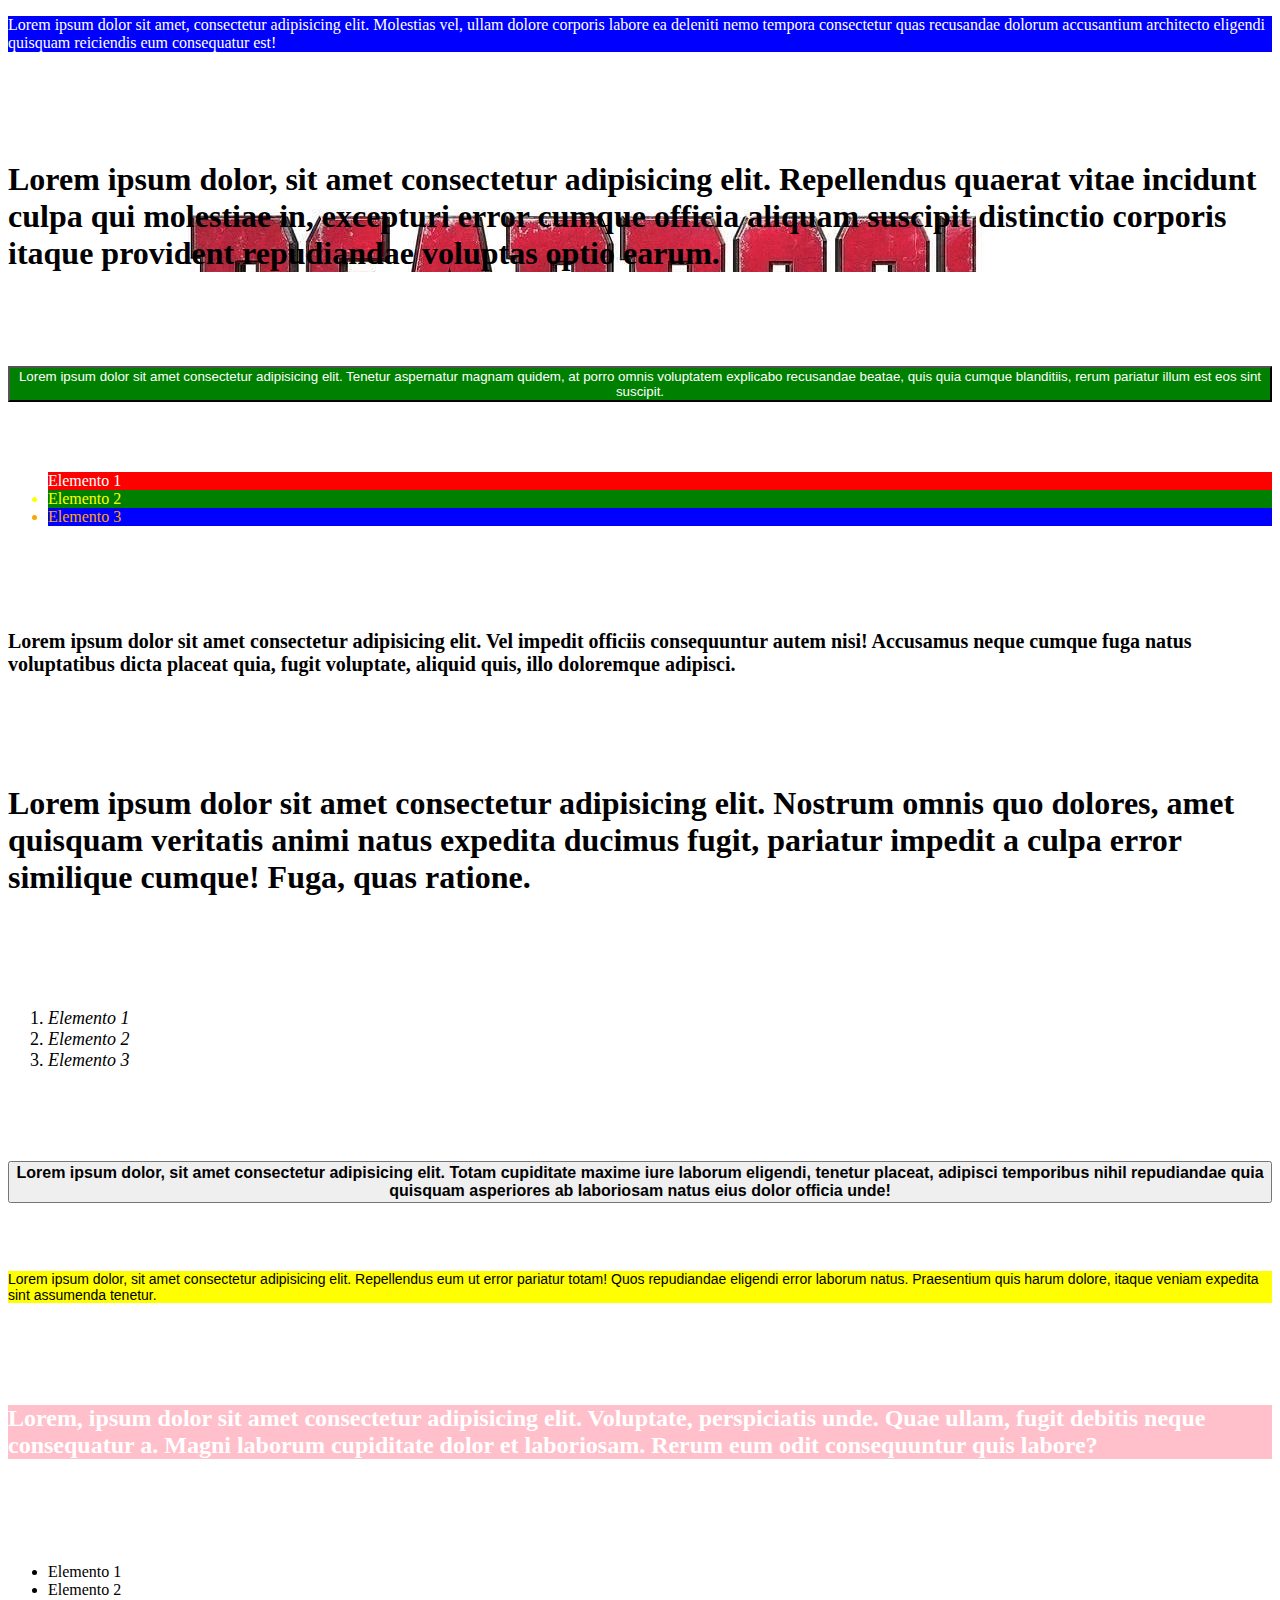
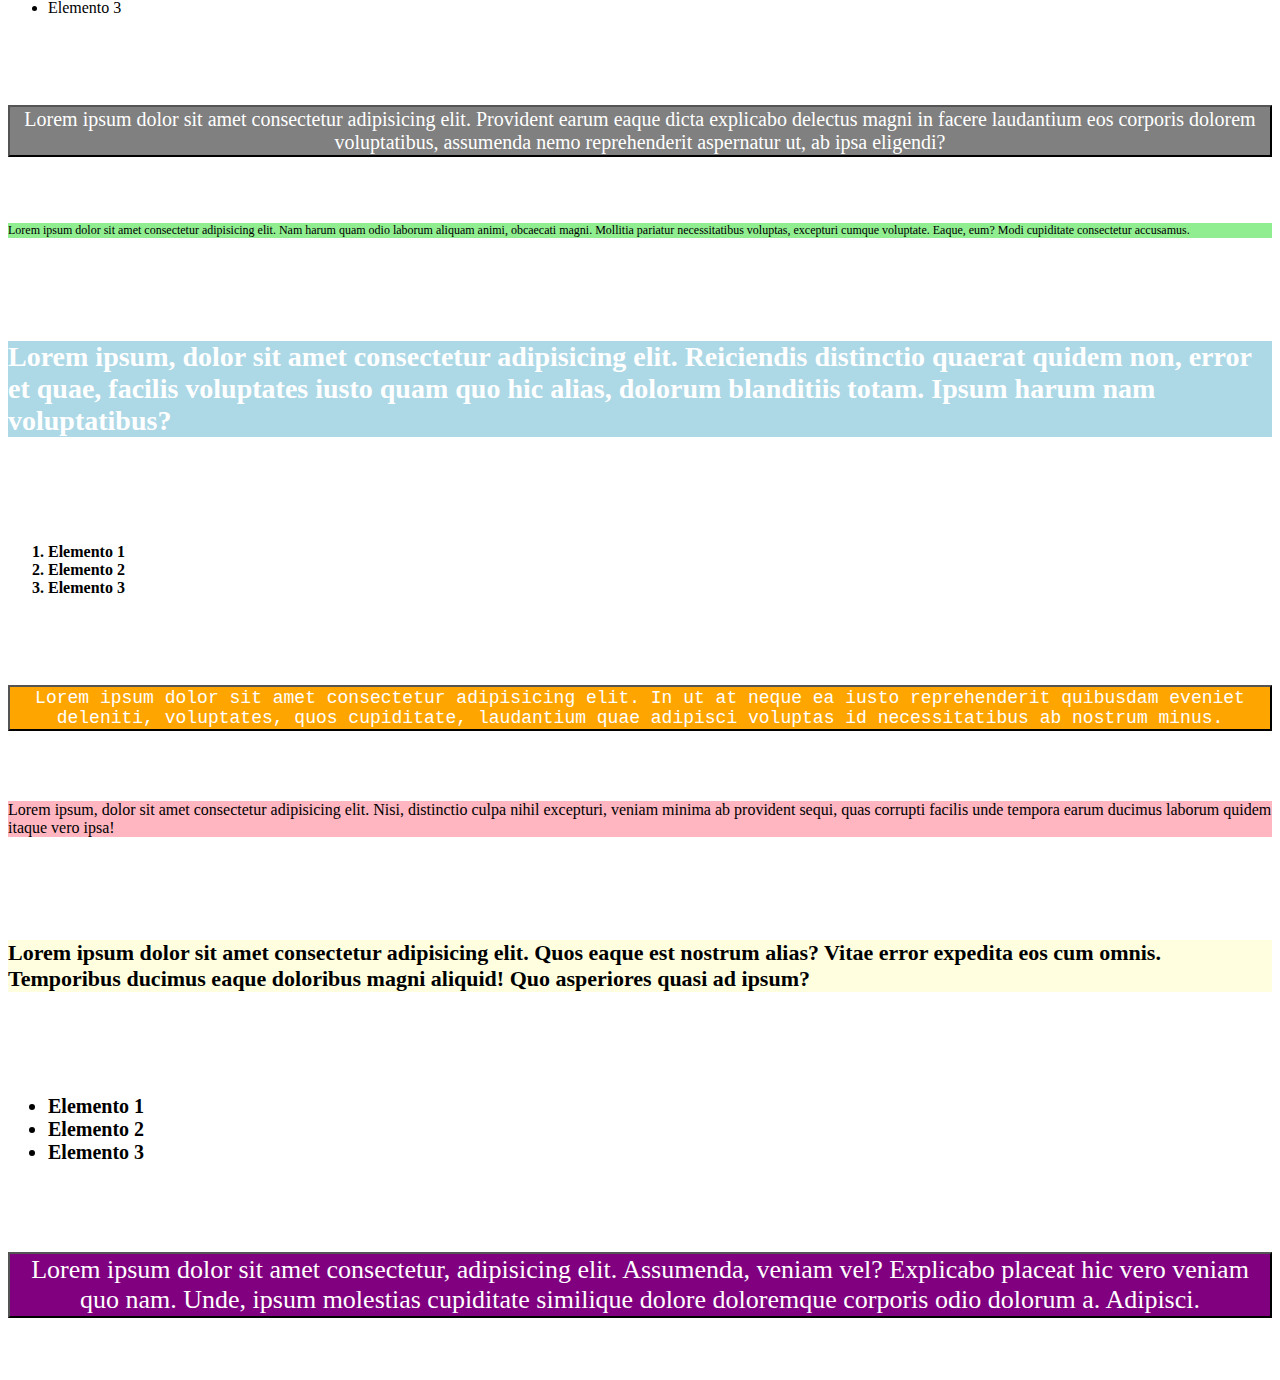
<file: SEMANA 5/index.html>
<!DOCTYPE html>
<html lang="en">

<head>
    <meta charset="UTF-8">
    <meta name="viewport" content="width=device-width, initial-scale=1.0">
    <title>Document</title>
    <link rel="stylesheet" href="estil.css">
    <link rel="stylesheet" href="Anton-Regular.ttf">
</head>

<body>

    <!--1-->
    <p class="parrafo1">
        Lorem ipsum dolor sit amet, consectetur adipisicing elit. Molestias vel, ullam dolore corporis
        labore ea deleniti nemo tempora consectetur quas recusandae dolorum accusantium architecto eligendi quisquam
        reiciendis eum consequatur est!
    </p>
    <br>
    <br>
    <br>
    <br>

    <!--2-->
    <h1 class="titulo1">
        Lorem ipsum dolor, sit amet consectetur adipisicing elit. Repellendus quaerat vitae incidunt culpa qui molestiae
        in, excepturi error cumque officia aliquam suscipit distinctio corporis itaque provident repudiandae voluptas
        optio earum.
    </h1>
    <br>
    <br>
    <br>
    <br>

    <!--3-->
    <button class="boton1">
        Lorem ipsum dolor sit amet consectetur adipisicing elit. Tenetur aspernatur magnam quidem, at porro omnis
        voluptatem explicabo recusandae beatae, quis quia cumque blanditiis, rerum pariatur illum est eos sint suscipit.
    </button>
    <br>
    <br>
    <br>
    <br>

    <!--4-->
    <ul class="lista1">
        <li style="background-color: red; color: white;">Elemento 1</li>
        <li style="background-color: green; color: yellow;">Elemento 2</li>
        <li style="background-color: blue; color: orange;">Elemento 3</li>
    </ul>
    <br>
    <br>
    <br>
    <br>

    <!--5-->
    <p class="parrafo2">
        <strong style="font-size: 20px;">
            Lorem ipsum dolor sit amet consectetur adipisicing elit. Vel impedit officiis consequuntur autem nisi!
            Accusamus neque cumque fuga natus voluptatibus dicta placeat quia, fugit voluptate, aliquid quis, illo
            doloremque adipisci.
        </strong>
    </p>
    <br>
    <br>
    <br>
    <br>

    <!--6-->
    <h1 class="titulo2" style="font-family: 'Anton-Regular';">
        Lorem ipsum dolor sit amet consectetur adipisicing elit. Nostrum omnis quo dolores, amet quisquam veritatis
        animi natus expedita ducimus fugit, pariatur impedit a culpa error similique cumque! Fuga, quas ratione.
    </h1>
    <br>
    <br>
    <br>
    <br>

    <!--7-->
    <ol class="lista2">
        <li><em>Elemento 1</em></li>
        <li><em>Elemento 2</em></li>
        <li><em>Elemento 3</em></li>
    </ol>
    <br>
    <br>
    <br>
    <br>

    <!--8-->
    <button class="boton2" style="font-weight: bold; font-size: 16px;">
        Lorem ipsum dolor, sit amet consectetur adipisicing elit. Totam cupiditate maxime iure laborum eligendi, tenetur
        placeat, adipisci temporibus nihil repudiandae quia quisquam asperiores ab laboriosam natus eius dolor officia
        unde!
    </button>
    <br>
    <br>
    <br>
    <br>

    <!--9-->
    <p class="parrafo3">
        Lorem ipsum dolor, sit amet consectetur adipisicing elit. Repellendus eum ut error pariatur totam! Quos
        repudiandae eligendi error laborum natus. Praesentium quis harum dolore, itaque veniam expedita sint assumenda
        tenetur.
    </p>
    <br>
    <br>
    <br>
    <br>

    <!--10-->
    <h1 class="titulo3">
        Lorem, ipsum dolor sit amet consectetur adipisicing elit. Voluptate, perspiciatis unde. Quae ullam, fugit
        debitis neque consequatur a. Magni laborum cupiditate dolor et laboriosam. Rerum eum odit consequuntur quis
        labore?
    </h1>
    <br>
    <br>
    <br>
    <br>

    <!--11-->
    <ul class="lista3">
        <li class="list-bold list-16px">Elemento 1</li>
        <li class="list-bold list-16px">Elemento 2</li>
        <li class="list-bold list-16px">Elemento 3</li>
    </ul>
    <br>
    <br>
    <br>
    <br>

    <!--12-->
    <button class="boton3">
        Lorem ipsum dolor sit amet consectetur adipisicing elit. Provident earum eaque dicta explicabo delectus magni in
        facere laudantium eos corporis dolorem voluptatibus, assumenda nemo reprehenderit aspernatur ut, ab ipsa
        eligendi?
    </button>
    <br>
    <br>
    <br>
    <br>

    <!--13-->
    <p class="parrafo4">
        Lorem ipsum dolor sit amet consectetur adipisicing elit. Nam harum quam odio laborum aliquam animi, obcaecati
        magni. Mollitia pariatur necessitatibus voluptas, excepturi cumque voluptate. Eaque, eum? Modi cupiditate
        consectetur accusamus.
    </p>
    <br>
    <br>
    <br>
    <br>

    <!--14-->
    <h1 class="titulo4">
        Lorem ipsum, dolor sit amet consectetur adipisicing elit. Reiciendis distinctio quaerat quidem non, error et
        quae, facilis voluptates iusto quam quo hic alias, dolorum blanditiis totam. Ipsum harum nam voluptatibus?
    </h1>
    <br>
    <br>
    <br>
    <br>

    <!--15-->
    <ol class="lista4">
        <li class="elementolista4">Elemento 1</li>
        <li class="elementolista4">Elemento 2</li>
        <li class="elementolista4">Elemento 3</li>
    </ol>
    <br>
    <br>
    <br>
    <br>

    <!--16-->
    <button class="boton4">
        Lorem ipsum dolor sit amet consectetur adipisicing elit. In ut at neque ea iusto reprehenderit quibusdam eveniet
        deleniti, voluptates, quos cupiditate, laudantium quae adipisci voluptas id necessitatibus ab nostrum minus.
    </button>
    <br>
    <br>
    <br>
    <br>

    <!--17-->
    <p class="parrafo5">
        Lorem ipsum, dolor sit amet consectetur adipisicing elit. Nisi, distinctio culpa nihil excepturi, veniam minima
        ab provident sequi, quas corrupti facilis unde tempora earum ducimus laborum quidem itaque vero ipsa!
    </p>
    <br>
    <br>
    <br>
    <br>

    <!--18-->
    <h1 class="titulo5">
        Lorem ipsum dolor sit amet consectetur adipisicing elit. Quos eaque est nostrum alias? Vitae error expedita eos
        cum omnis. Temporibus ducimus eaque doloribus magni aliquid! Quo asperiores quasi ad ipsum?
    </h1>
    <br>
    <br>
    <br>
    <br>

    <!--19-->
    <ul class="lista5">
        <li class="elementolista5">Elemento 1</li>
        <li class="elementolista5">Elemento 2</li>
        <li class="elementolista5">Elemento 3</li>
    </ul>
    <br>
    <br>
    <br>
    <br>

    <!--20-->
    <button class="boton5">
        Lorem ipsum dolor sit amet consectetur, adipisicing elit. Assumenda, veniam vel? Explicabo placeat hic vero
        veniam quo nam. Unde, ipsum molestias cupiditate similique dolore doloremque corporis odio dolorum a. Adipisci.
    </button>
    <br>
    <br>
    <br>
    <br>
</body>

</html>
</file>
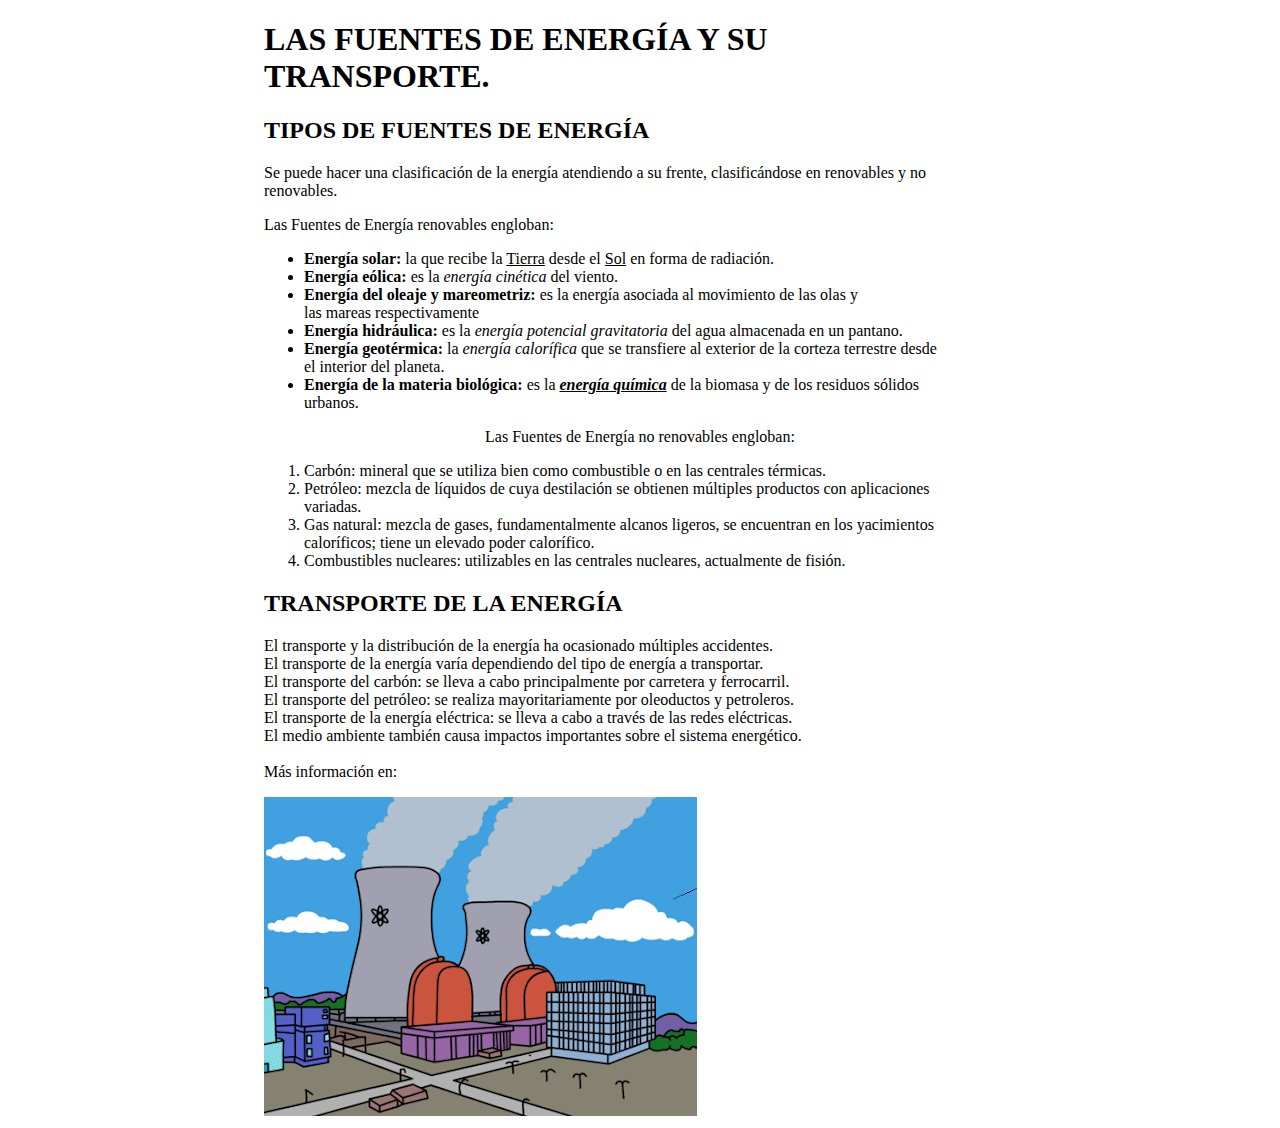
<file: SEMANA 4/practica/index.html>
<!DOCTYPE html>
<html lang="en">

<head>
    <meta charset="UTF-8">
    <meta name="viewport" content="width=device-width, initial-scale=1.0">
    <title>Document</title>
    <style>
        body {
            padding-left: 20%;
            padding-right: 20%;
        }
    </style>
</head>

<body>

    <h1>LAS FUENTES DE ENERGÍA Y SU <br> TRANSPORTE.</h1>

    <h2>TIPOS DE FUENTES DE ENERGÍA</h2>

    <p>
        Se puede hacer una clasificación de la energía atendiendo
        a su frente, clasificándose en renovables y no <br> renovables.
    </p>
    <p>Las Fuentes de Energía renovables engloban:</p>

    <ul>
        <li>
            <strong>Energía solar:</strong> la que recibe la <u>Tierra</u> desde el <u>Sol</u> en forma de
            radiación.
        </li>
        <li>
            <strong>Energía eólica:</strong> es la <i>energía cinética</i> del viento.
        </li>
        <li>
            <strong>Energía del oleaje y mareometriz:</strong> es la energía asociada al movimiento de las olas y
            <br>
            las mareas respectivamente
        </li>
        <li>
            <strong>Energía hidráulica:</strong> es la <i>energía potencial gravitatoria</i> del agua almacenada en
            un
            pantano.
        </li>
        <li>
            <strong>Energía geotérmica:</strong> la <i>energía calorífica</i> que se transfiere al exterior de la
            corteza terrestre desde <br> el interior del planeta.
        </li>
        <li>
            <strong>Energía de la materia biológica:</strong> es la <i><strong><u>energía química</u></strong></i>
            de la
            biomasa y de los residuos sólidos <br> urbanos.
        </li>
    </ul>


    <center>
        <p>Las Fuentes de Energía no renovables engloban:</p>
    </center>


    <ol>
        <li>Carbón: mineral que se utiliza bien como combustible o en las centrales térmicas.</li>
        <li>Petróleo: mezcla de líquidos de cuya destilación se obtienen múltiples productos con aplicaciones <br>
            variadas.</li>
        <li>Gas natural: mezcla de gases, fundamentalmente alcanos ligeros, se encuentran en los yacimientos <br>
            caloríficos; tiene un elevado poder calorífico.</li>
        <li>Combustibles nucleares: utilizables en las centrales nucleares, actualmente de fisión.</li>
    </ol>

    <h2>TRANSPORTE DE LA ENERGÍA</h2>

    <p>
        El transporte y la distribución de la energía ha ocasionado múltiples accidentes. <br>
        El transporte de la energía varía dependiendo del tipo de energía a transportar. <br>
        El transporte del carbón: se lleva a cabo principalmente por carretera y ferrocarril. <br>
        El transporte del petróleo: se realiza mayoritariamente por oleoductos y petroleros. <br>
        El transporte de la energía eléctrica: se lleva a cabo a través de las redes eléctricas. <br>
        El medio ambiente también causa impactos importantes sobre el sistema energético. <br>
        <br>
        Más información en:
    </p>

    <img src="Untitled.png" alt="planta_nuclear">


</body>

</html>
</file>
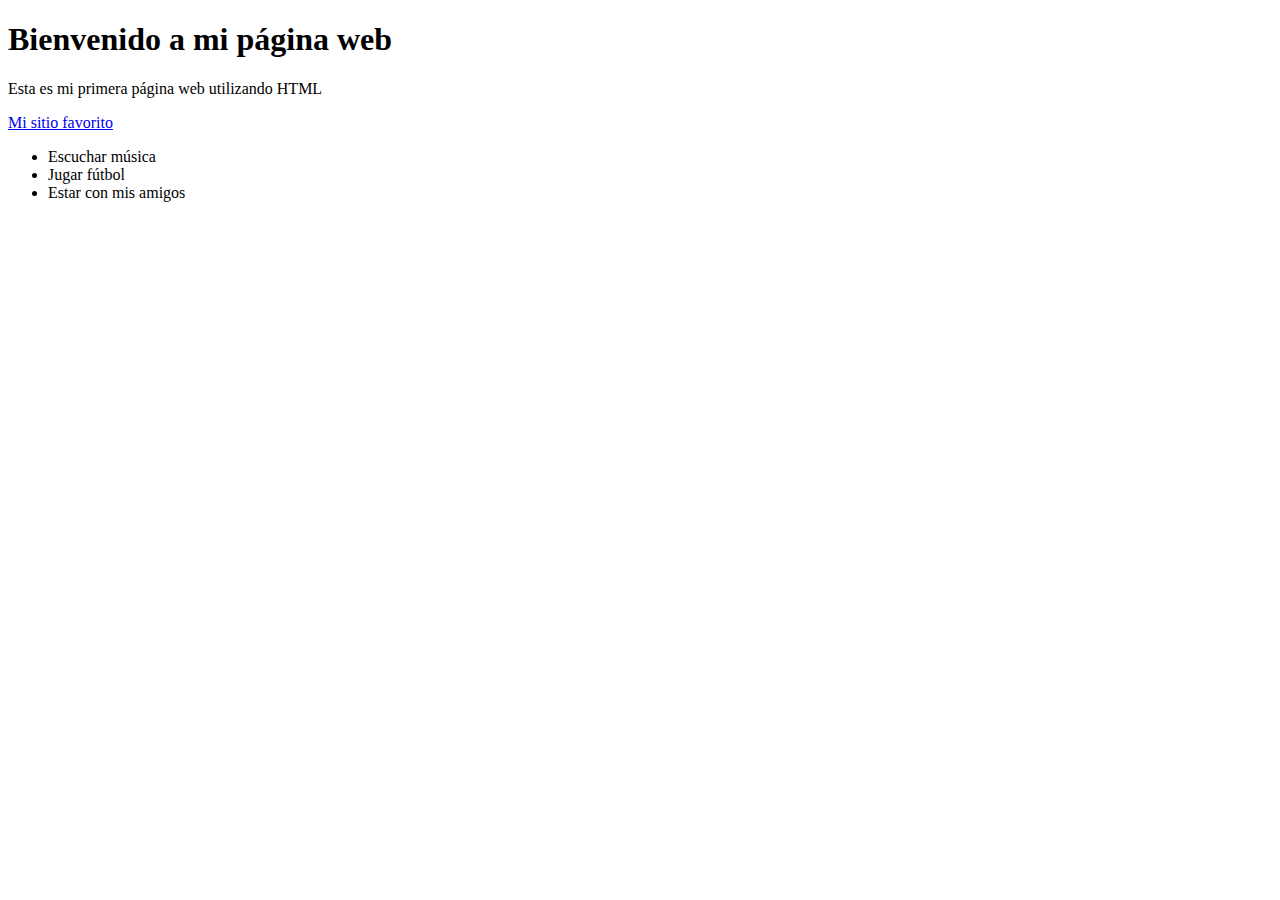
<file: SEMANA 1/ejerciciopractico.html>
<!DOCTYPE html>
<html lang="en">

<head>
    <meta charset="UTF-8">
    <meta http-equiv="X-UA-Compatible" content="IE=edge">
    <meta name="viewport" content="width=device-width, initial-scale=1.0">
    <title>Mi primera página en HTML</title>
</head>

<body>
    <h1>Bienvenido a mi página web</h1>
    <p>Esta es mi primera página web utilizando HTML</p>
    <a target="_blank" href="https://youtube.com">Mi sitio favorito</a>
    <ul>
        <li>Escuchar música</li>
        <li>Jugar fútbol</li>
        <li>Estar con mis amigos</li>
    </ul>
</body>

</html>
</file>
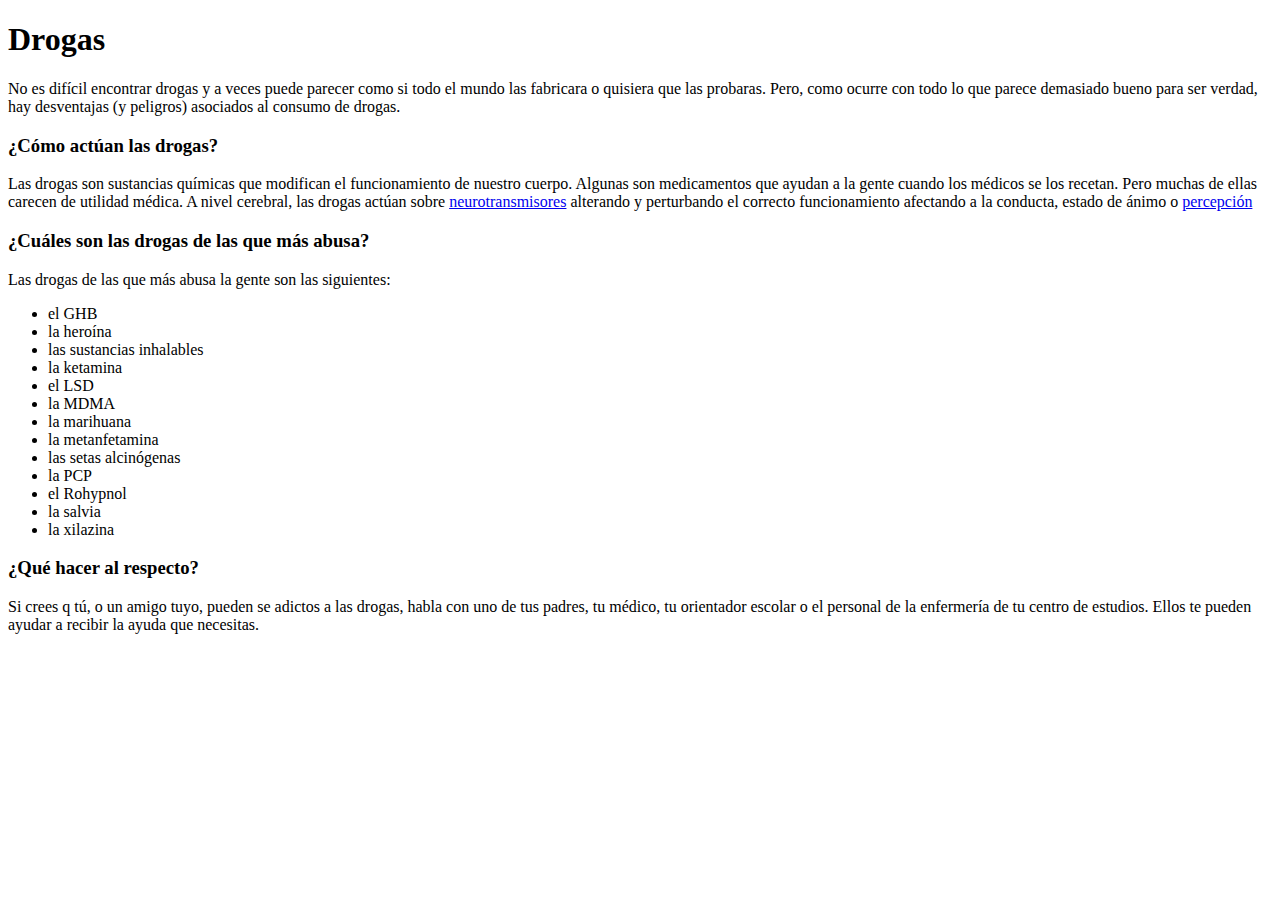
<file: SEMANA 1/tarea01.html>
<!DOCTYPE html>
<html lang="en">

<head>
    <meta charset="UTF-8">
    <meta http-equiv="X-UA-Compatible" content="IE=edge">
    <meta name="viewport" content="width=device-width, initial-scale=1.0">
    <title>Drogas</title>
</head>

<body>
    <!--Mi primera página web-->
    <h1>Drogas</h1>
    <p>No es difícil encontrar drogas y a veces puede parecer como si todo el
        mundo las fabricara o quisiera que las probaras. Pero, como ocurre con
        todo lo que parece demasiado bueno para ser verdad, hay desventajas
        (y peligros) asociados al consumo de drogas.
    </p>
    
    <h3>¿Cómo actúan las drogas?</h3>
    <p>
        Las drogas son sustancias químicas que modifican el funcionamiento de
        nuestro cuerpo. Algunas son medicamentos que ayudan a la gente
        cuando los médicos se los recetan. Pero muchas de ellas carecen de
        utilidad médica. A nivel cerebral, las drogas actúan sobre <a target="_blank"
            href="https://es.wikipedia.org/wiki/Neurotransmisor">neurotransmisores</a>
        alterando y perturbando el correcto funcionamiento afectando a la
        conducta, estado de ánimo o <a target="_blank"
            href="https://es.wikipedia.org/wiki/Percepci%C3%B3n">percepción</a>
    </p>
    <h3>¿Cuáles son las drogas de las que más abusa?</h3>
    <p>Las drogas de las que más abusa la gente son las siguientes:</p>
    <ul>
        <li>el GHB</li>
        <li>la heroína</li>
        <li>las sustancias inhalables</li>
        <li>la ketamina</li>
        <li>el LSD</li>
        <li>la MDMA</li>
        <li>la marihuana</li>
        <li>la metanfetamina</li>
        <li>las setas alcinógenas</li>
        <li>la PCP</li>
        <li>el Rohypnol</li>
        <li>la salvia</li>
        <li>la xilazina</li>
    </ul>
    <h3>¿Qué hacer al respecto?</h3>
    <p>
        Si crees q tú, o un amigo tuyo, pueden se adictos a las drogas, habla
        con uno de tus padres, tu médico, tu orientador escolar o el personal
        de la enfermería de tu centro de estudios. Ellos te pueden ayudar a
        recibir la ayuda que necesitas.
    </p>
</body>

</html>
</file>
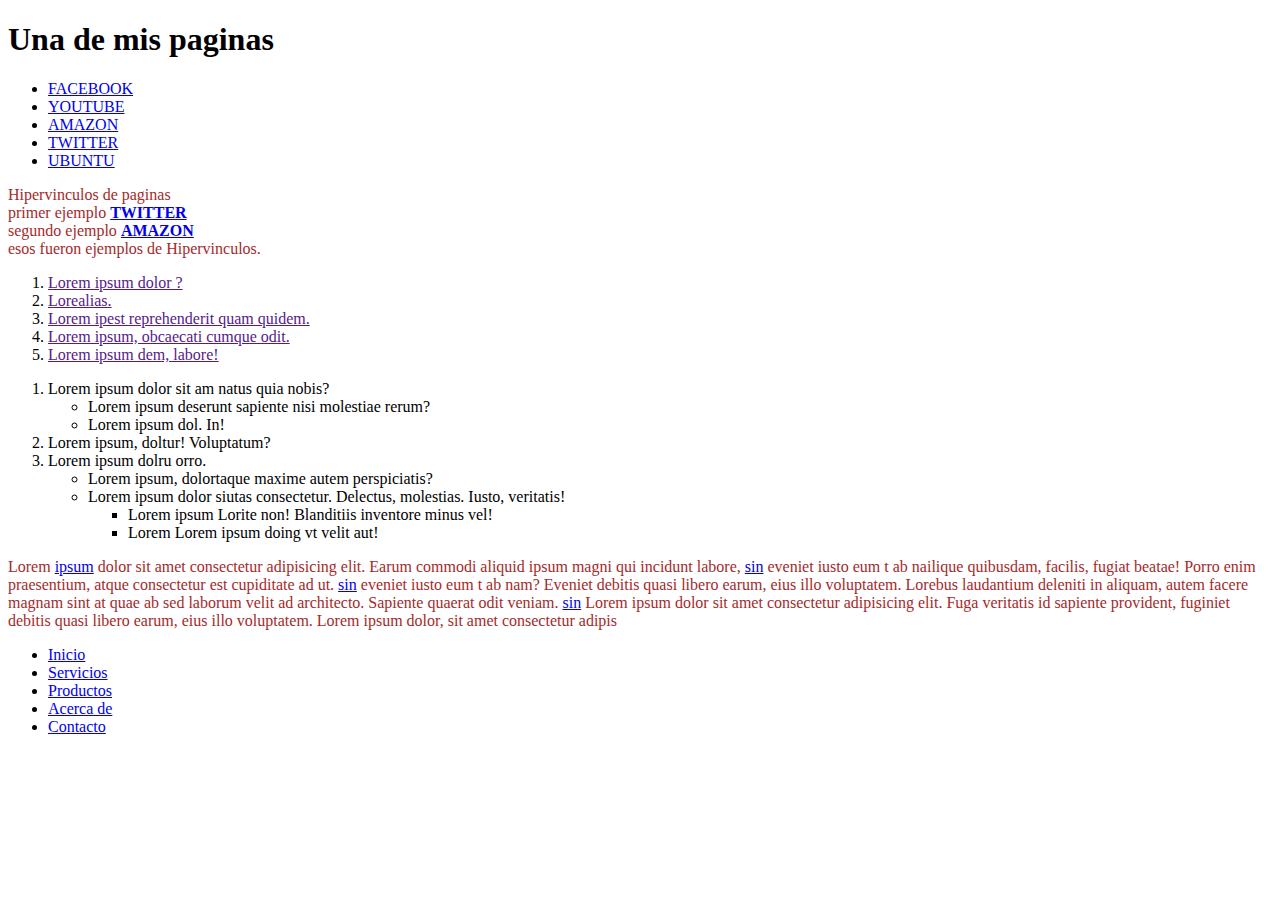
<file: SEMANA 2/ejercicios adicionales.html>
<!DOCTYPE html>
<html lang="en">

<head>
    <meta charset="UTF-8">
    <meta name="viewport" content="width=device-width, initial-scale=1.0">
    <title>MI PAGINA</title>

    <style>
        p {
            color: brown;
        }
    </style>
</head>

<body>
    <h1 id="titulo">Una de mis paginas</h1>

    <ul>
        <li><a href="https://www.facebook.com/">FACEBOOK</a></li>
        <li><a href="https://www.youtube.com/">YOUTUBE</a></li>
        <li><a href="https://www.amazon.com/">AMAZON</a></li>
        <li><a href="https://twitter.com/">TWITTER</a></li>
        <li><a href="https://ubuntu.com/">UBUNTU</a></li>
    </ul>

    <p>
        Hipervinculos de paginas
        <br>
        primer ejemplo <strong><a href="https://twitter.com/">TWITTER</a></strong>
        <br>
        segundo ejemplo <strong><a href="https://www.amazon.com/">AMAZON</a></strong>
        <br>
        esos fueron ejemplos de Hipervinculos.
    </p>


    <ol>
        <li><a href="">Lorem ipsum dolor ?</a></li>
        <li><a href="">Lorealias.</a></li>
        <li><a href="">Lorem ipest reprehenderit quam quidem.</a></li>
        <li><a href="">Lorem ipsum, obcaecati cumque odit.</a></li>
        <li><a href="">Lorem ipsum dem, labore!</a></li>
    </ol>

    <ol>
        <li>Lorem ipsum dolor sit am natus quia nobis?
            <ul>
                <li>Lorem ipsum deserunt sapiente nisi molestiae rerum?</li>
                <li>Lorem ipsum dol. In!</li>
            </ul>
        </li>
        <li>Lorem ipsum, doltur! Voluptatum? </li>
        <li>Lorem ipsum dolru orro.
            <ul>
                <li>Lorem ipsum, dolortaque maxime autem perspiciatis?</li>
                <li>Lorem ipsum dolor siutas consectetur. Delectus, molestias. Iusto, veritatis!
                    <ul>
                        <li>Lorem ipsum Lorite non! Blanditiis inventore minus vel!</li>
                        <li>Lorem Lorem ipsum doing vt velit aut!</li>
                    </ul>
                </li>
            </ul>
        </li>
    </ol>

    <p class="elparrafo">
        Lorem <a href="https://www.amazon.com/">ipsum</a> dolor sit amet consectetur adipisicing elit. Earum commodi
        aliquid ipsum magni qui incidunt labore,
        <a href="https://www.facebook.com/">sin</a>
        eveniet iusto eum t ab nailique quibusdam, facilis, fugiat beatae! Porro enim praesentium, atque
        consectetur est cupiditate ad ut.
        <a href="https://www.facebook.com/">sin</a>
        eveniet iusto eum t ab nam? Eveniet debitis quasi libero earum, eius illo voluptatem.
        Lorebus laudantium deleniti in aliquam, autem facere magnam sint at quae ab sed laborum velit ad
        architecto. Sapiente quaerat odit veniam.
        <a href="https://www.facebook.com/">sin</a> Lorem ipsum dolor sit amet consectetur adipisicing elit. Fuga
        veritatis id sapiente provident, fuginiet debitis quasi libero earum, eius illo voluptatem.
        Lorem ipsum dolor, sit amet consectetur adipis

    </p>











    <ul class="navbar">
        <li><a href="#titulo">Inicio</a></li>
        <li><a href="#">Servicios</a></li>
        <li><a href="#">Productos</a></li>
        <li><a href="#">Acerca de</a></li>
        <li><a href="#">Contacto</a></li>
    </ul>



</body>

</html>
</file>
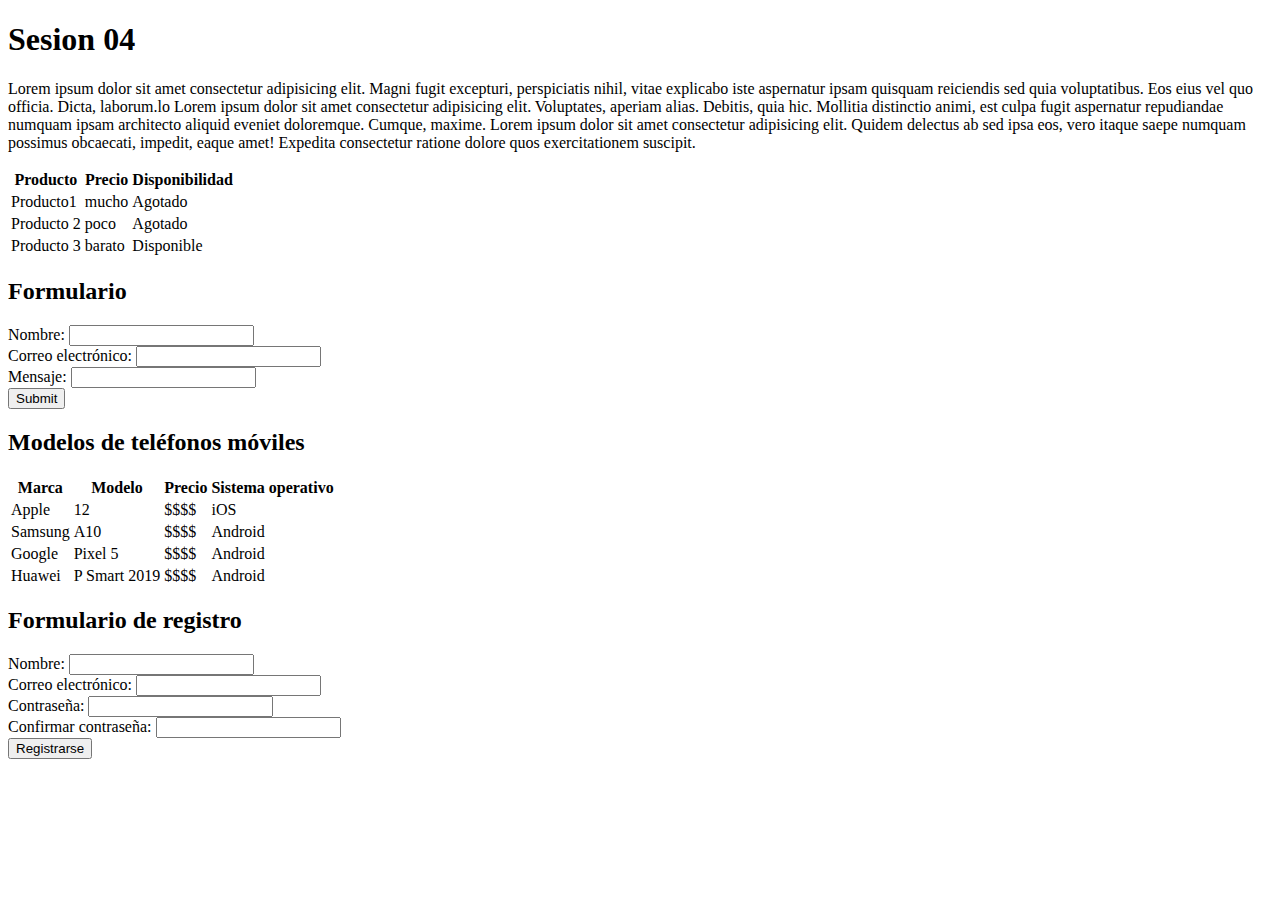
<file: SEMANA 3/sesion04.html>
<!DOCTYPE html>
<html lang="en">

<head>
    <meta charset="UTF-8">
    <meta name="viewport" content="width=device-width, initial-scale=1.0">
    <title>Galletitas</title>
</head>

<body>
    <h1>Sesion 04</h1>

    <p>
        Lorem ipsum dolor sit amet consectetur adipisicing elit. Magni fugit excepturi, perspiciatis nihil, vitae
        explicabo iste aspernatur ipsam quisquam reiciendis sed quia voluptatibus. Eos eius vel quo officia. Dicta,
        laborum.lo Lorem ipsum dolor sit amet consectetur adipisicing elit. Voluptates, aperiam alias. Debitis, quia
        hic. Mollitia distinctio animi, est culpa fugit aspernatur repudiandae numquam ipsam architecto aliquid eveniet
        doloremque. Cumque, maxime.
        Lorem ipsum dolor sit amet consectetur adipisicing elit. Quidem delectus ab sed ipsa eos, vero itaque saepe
        numquam possimus obcaecati, impedit, eaque amet! Expedita consectetur ratione dolore quos exercitationem
        suscipit.
    </p>

    <!--TABLA-->
    <table>
        <tr>
            <th>Producto</th>
            <th>Precio</th>
            <th>Disponibilidad</th>
        </tr>
        <tr>
            <td>Producto1</td>
            <td>mucho</td>
            <td>Agotado</td>
        </tr>
        <tr>
            <td>Producto 2</td>
            <td>poco</td>
            <td>Agotado</td>
        </tr>
        <tr>
            <td>Producto 3</td>
            <td>barato</td>
            <td>Disponible</td>
        </tr>
    </table>

    <!--FORMULARIO 1-->
    <h2>Formulario</h2>
    <form>
        <label for="nombre">Nombre: </label>
        <input type="text">
        <br>

        <label for="email">Correo electrónico: </label>
        <input type="email">
        <br>

        <label for="mensaje">Mensaje:</label>
        <input id="mensaje"></input>
        <br>

        <input type="submit">
    </form>

    <!--MODELOS TELEFONOS-->
    <h2>Modelos de teléfonos móviles</h2>
    <table>
        <tr>
            <th>Marca</th>
            <th>Modelo</th>
            <th>Precio</th>
            <th>Sistema operativo</th>
        </tr>
        <tr>
            <td>Apple</td>
            <td>12</td>
            <td>$$$$</td>
            <td>iOS</td>
        </tr>
        <tr>
            <td>Samsung</td>
            <td>A10</td>
            <td>$$$$</td>
            <td>Android</td>
        </tr>
        <tr>
            <td>Google</td>
            <td>Pixel 5</td>
            <td>$$$$</td>
            <td>Android</td>
        </tr>
        <tr>
            <td>Huawei</td>
            <td>P Smart 2019</td>
            <td>$$$$</td>
            <td>Android</td>
        </tr>
    </table>

    <!--FORMULARIO 2-->
    <h2>Formulario de registro</h2>
    <form>
        <label>Nombre:</label>
        <input type="text">
        <br>

        <label>Correo electrónico:</label>
        <input type="email">
        <br>

        <label>Contraseña:</label>
        <input type="password">
        <br>

        <label>Confirmar contraseña:</label>
        <input type="password">
        <br>

        <input type="submit" value="Registrarse">
        <br>
    </form>
</body>

</html>
</file>
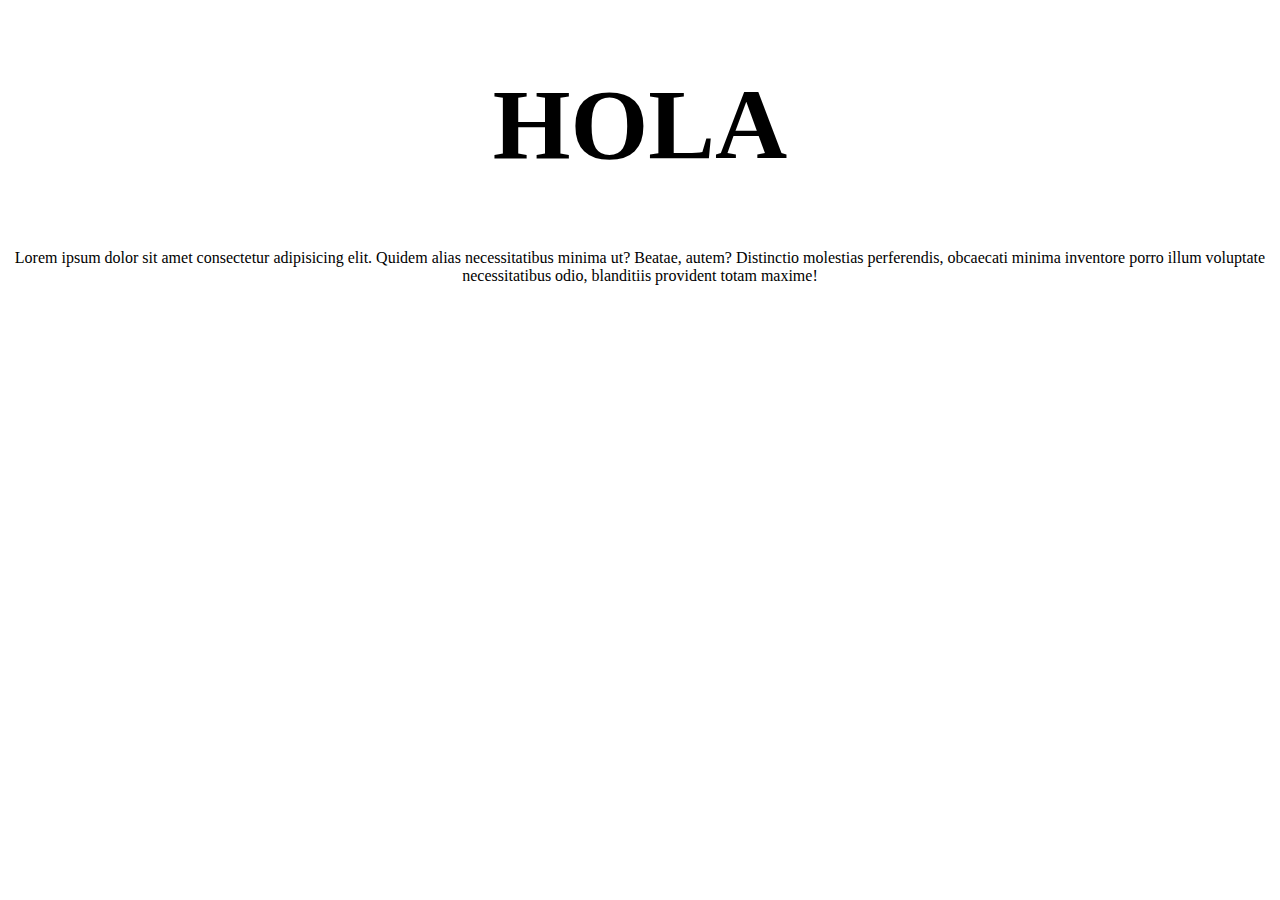
<file: SEMANA 4/sesion05.html>
<!DOCTYPE html>
<html lang="en">

<head>
    <meta charset="UTF-8">
    <meta name="viewport" content="width=device-width, initial-scale=1.0">
    <title>Document</title>
    <link rel="stylesheet" href="estilos.css">
</head>

<body>
    <h1>HOLA</h1>
    <p>
        Lorem ipsum dolor sit amet consectetur adipisicing elit. Quidem alias necessitatibus minima ut? Beatae, autem?
        Distinctio molestias perferendis, obcaecati minima inventore porro illum voluptate necessitatibus odio,
        blanditiis provident totam maxime!
    </p>

</body>

</html>
</file>
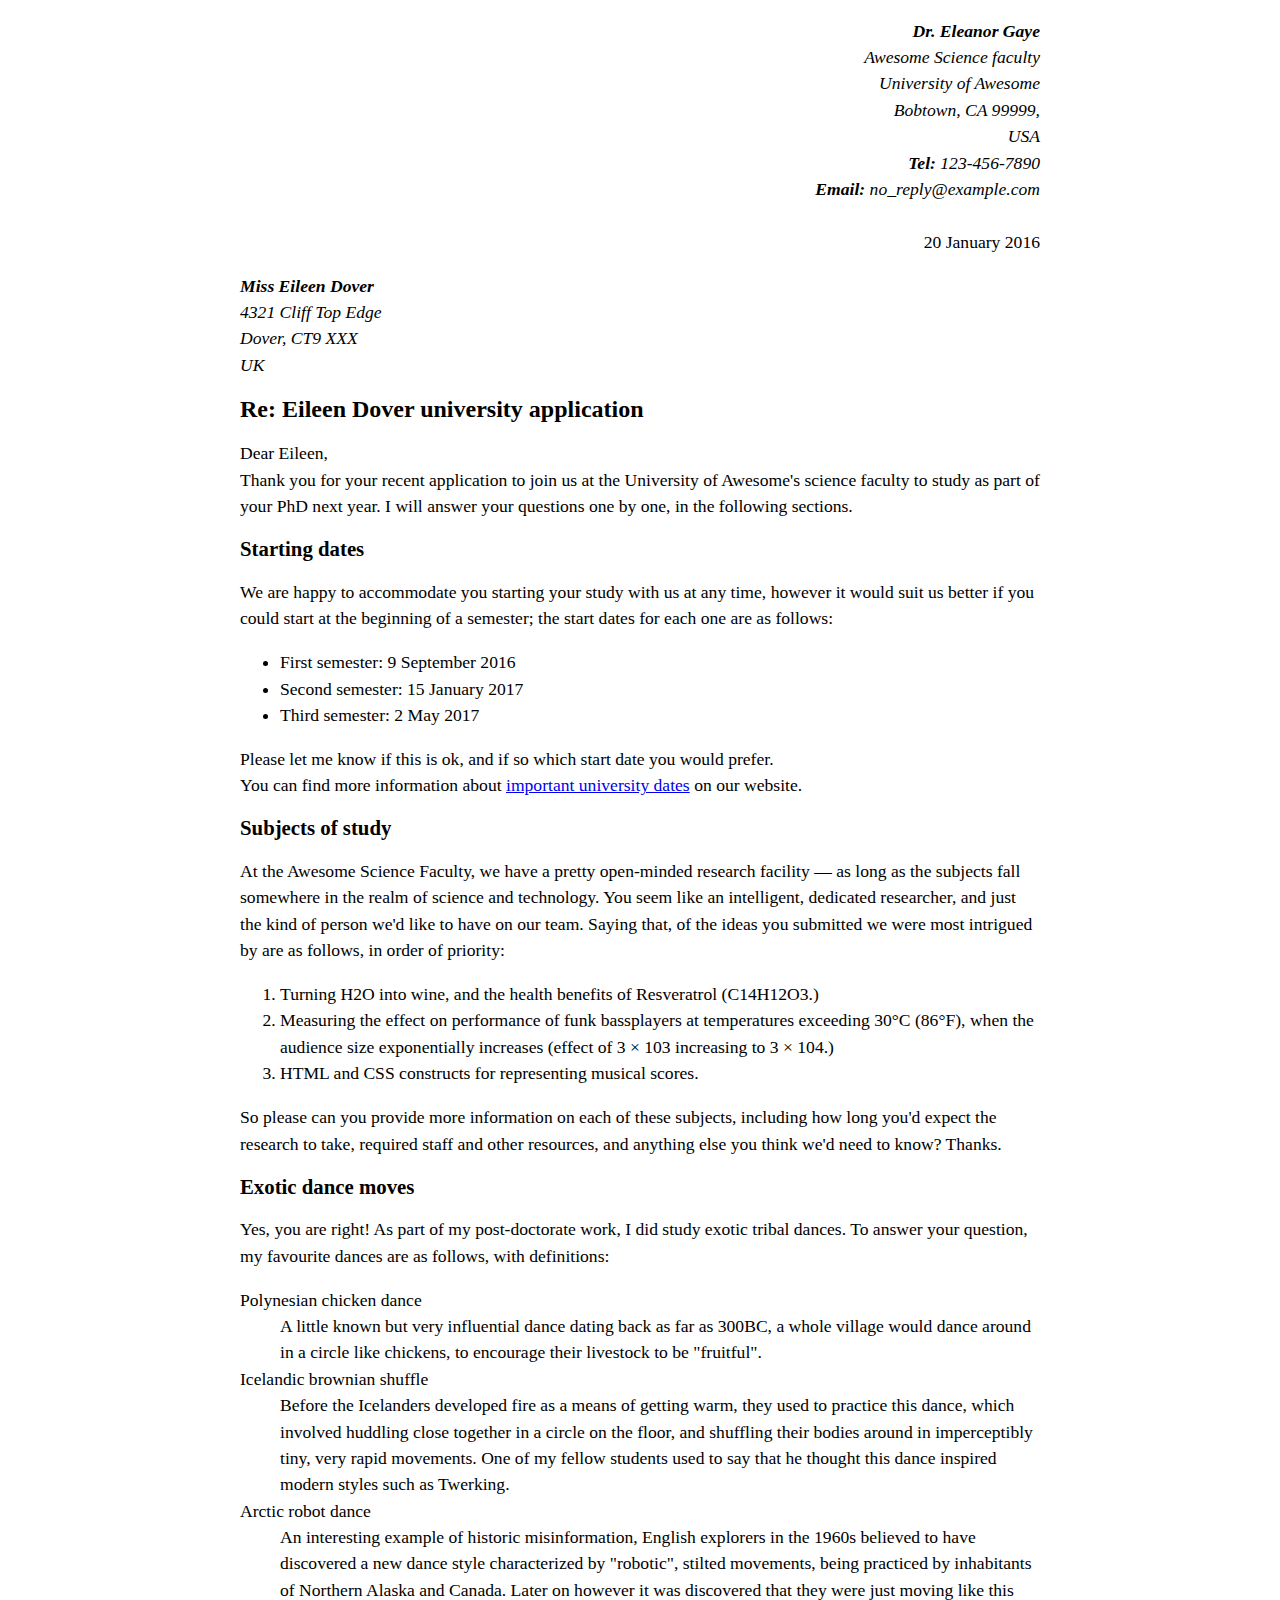
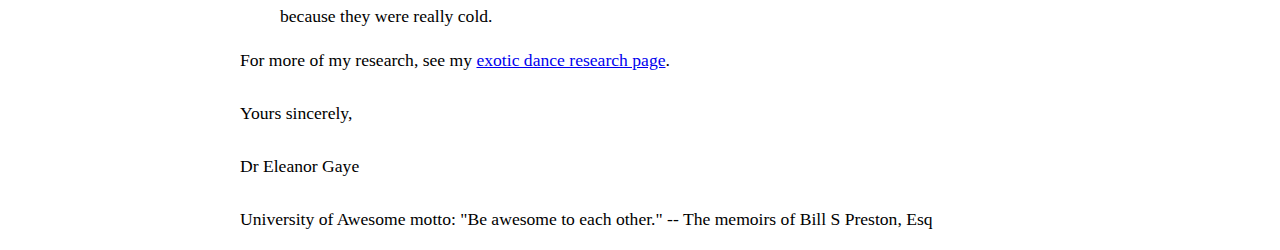
<file: SEMANA 2/carta/carta.html>
<!DOCTYPE html>
<html lang="en">

<head>
    <meta charset="UTF-8">
    <meta name="viewport" content="width=device-width, initial-scale=1.0">
    <title>Carta</title>
    <style>
        body {
            max-width: 800px;
            margin: 0 auto;
        }

        .sender-column {
            text-align: right;
        }

        h1 {
            font-size: 1.5em;
        }

        h2 {
            font-size: 1.3em;
        }

        p,
        ul,
        ol,
        dl,
        address {
            font-size: 1.1em;
        }

        p,
        li,
        dd,
        dt,
        address {
            line-height: 1.5;
        }
    </style>
</head>

<body>
    <p class="sender-column">
        <em>
            <strong>Dr. Eleanor Gaye</strong>
            <br>
            Awesome Science faculty
            <br>
            University of Awesome
            <br>
            Bobtown, CA 99999,
            <br>
            USA
            <br>
            <strong>Tel:</strong> 123-456-7890
            <br>
            <strong>Email:</strong> no_reply@example.com
        </em>
        <br>
        <br>
        20 January 2016
    </p>
    <p>
        <em>
            <strong>Miss Eileen Dover</strong>
            <br>
            4321 Cliff Top Edge
            <br>
            Dover, CT9 XXX
            <br>
            UK
        </em>
    </p>
    <h1>Re: Eileen Dover university application</h1>
    <p>
        Dear Eileen,
        <br>
        Thank you for your recent application to join us at the University of Awesome's science faculty to study as part
        of your PhD next year. I will answer your questions one by one, in the following sections.
    </p>
    <h2>Starting dates</h2>
    <p>
        We are happy to accommodate you starting your study with us at any time, however it would suit us better if you
        could start at the beginning of a semester; the start dates for each one are as follows:
    <ul>
        <li>First semester: 9 September 2016</li>
        <li>Second semester: 15 January 2017</li>
        <li>Third semester: 2 May 2017</li>
    </ul>
    <p>
        Please let me know if this is ok, and if so which start date you would prefer.
        <br>
        You can find more information about <a href="#">important university dates</a> on our website.
    </p>
    </p>
    <h2>Subjects of study</h2>
    <p>
        At the Awesome Science Faculty, we have a pretty open-minded research facility — as long as the subjects fall
        somewhere in the realm of science and technology. You seem like an intelligent, dedicated researcher, and just
        the kind of person we'd like to have on our team. Saying that, of the ideas you submitted we were most intrigued
        by are as follows, in order of priority:
    </p>
    <ol>
        <li>Turning H2O into wine, and the health benefits of Resveratrol (C14H12O3.)</li>
        <li>Measuring the effect on performance of funk bassplayers at temperatures exceeding 30°C (86°F), when the
            audience size exponentially increases (effect of 3 × 103 increasing to 3 × 104.)</li>
        <li>HTML and CSS constructs for representing musical scores.</li>
    </ol>
    <p>
        So please can you provide more information on each of these subjects, including how long you'd expect the
        research to take, required staff and other resources, and anything else you think we'd need to know? Thanks.
    </p>
    <h2>Exotic dance moves</h2>
    <p>
        Yes, you are right! As part of my post-doctorate work, I did study exotic tribal dances. To answer your
        question, my favourite dances are as follows, with definitions:
    </p>
    <dl>
        <dt>Polynesian chicken dance
        <dd>
            A little known but very influential dance dating back as far as 300BC, a whole village would dance around in
            a circle like chickens, to encourage their livestock to be "fruitful".
        </dd>
        </dt>
        <dt>Icelandic brownian shuffle
        <dd>
            Before the Icelanders developed fire as a means of getting warm, they used to practice this dance, which
            involved huddling close together in a circle on the floor, and shuffling their bodies around in
            imperceptibly tiny, very rapid movements. One of my fellow students used to say that he thought this dance
            inspired modern styles such as Twerking.
        </dd>
        </dt>
        <dt>Arctic robot dance
        <dd>
            An interesting example of historic misinformation, English explorers in the 1960s believed to have
            discovered a new dance style characterized by "robotic", stilted movements, being practiced by inhabitants
            of Northern Alaska and Canada. Later on however it was discovered that they were just moving like this
            because they were really cold.
        </dd>
        </dt>
    </dl>
    <p>
        For more of my research, see my <a href="#">exotic dance research page</a>.
        <br>
        <br>
        Yours sincerely,
        <br>
        <br>
        Dr Eleanor Gaye
        <br>
        <br>
        University of Awesome motto: "Be awesome to each other." -- The memoirs of Bill S Preston, Esq
    </p>
</body>

</html>
</file>
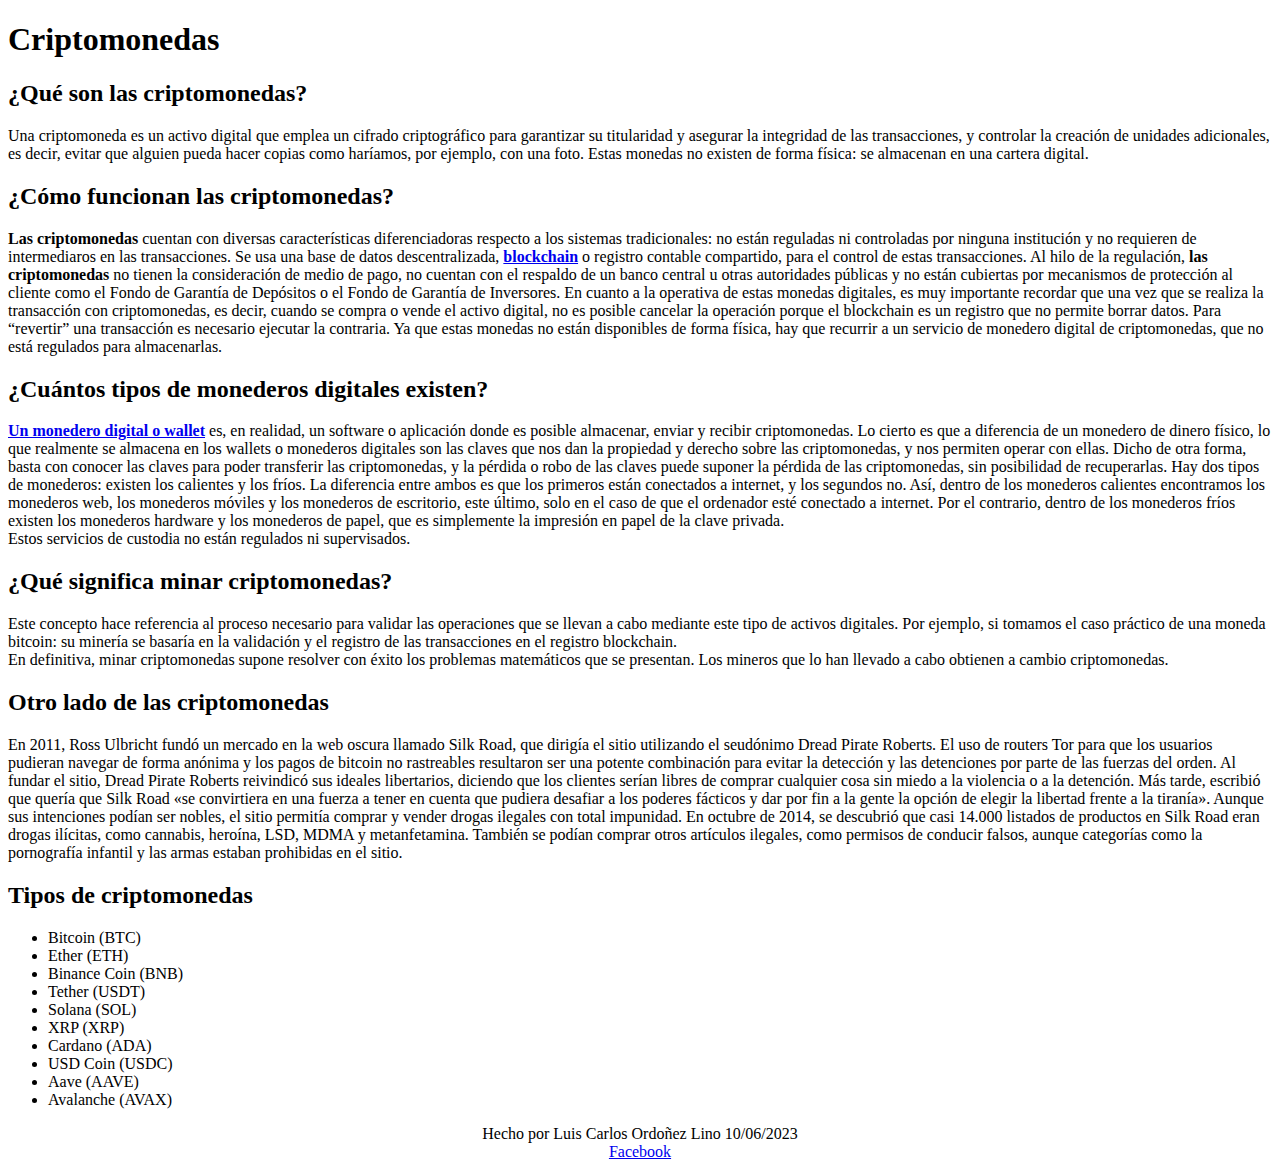
<file: SEMANA 2/sesiones/sesion02.html>
<!DOCTYPE html>
<html lang="en">

<head>
    <meta charset="UTF-8">
    <meta name="viewport" content="width=device-width, initial-scale=1.0">
    <title>Criptomonedas</title>
</head>

<body>
    <header>
        <h1>Criptomonedas</h1>
        <!-- Titulo de la pagina-->
    </header>

    <main>
        <!--Subtitulo-->
        <h2>¿Qué son las criptomonedas?</h2>
        <p>
            Una criptomoneda es un activo digital que emplea un cifrado criptográfico para garantizar su titularidad y
            asegurar la integridad de las transacciones, y controlar la creación de unidades adicionales, es decir,
            evitar que alguien pueda hacer copias como haríamos, por ejemplo, con una foto. Estas monedas no existen de
            forma física: se almacenan en una cartera digital.
        </p>

        <!--Subtitulo-->
        <h2>¿Cómo funcionan las criptomonedas?</h2>
        <p>
            <strong>Las criptomonedas</strong> cuentan con diversas características diferenciadoras respecto a los
            sistemas
            tradicionales: no están reguladas ni controladas por ninguna institución y no requieren de intermediaros en
            las transacciones. Se usa una base de datos descentralizada, <strong><a
                    href="https://www.ibm.com/es-es/topics/blockchain">blockchain</a></strong> o registro contable
            compartido, para
            el control de estas transacciones.

            Al hilo de la regulación, <strong>las criptomonedas</strong> no tienen la consideración de medio de pago, no
            cuentan con el
            respaldo de un banco central u otras autoridades públicas y no están cubiertas por mecanismos de protección
            al cliente como el Fondo de Garantía de Depósitos o el Fondo de Garantía de Inversores.

            En cuanto a la operativa de estas monedas digitales, es muy importante recordar que una vez que se realiza
            la transacción con criptomonedas, es decir, cuando se compra o vende el activo digital, no es posible
            cancelar la operación porque el blockchain es un registro que no permite borrar datos. Para “revertir” una
            transacción es necesario ejecutar la contraria.

            Ya que estas monedas no están disponibles de forma física, hay que recurrir a un servicio de monedero
            digital de criptomonedas, que no está regulados para almacenarlas.
        </p>

        <!--Subtitulo-->
        <h2>¿Cuántos tipos de monederos digitales existen?</h2>
        <p>
            <strong><a href="https://www.fin.do/es/blog/221_monederos-digitales-que-son-y-como-funcionan">Un monedero
                    digital o wallet</a></strong> es, en realidad, un software o aplicación donde es posible almacenar,
            enviar y
            recibir criptomonedas. Lo cierto es que a diferencia de un monedero de dinero físico, lo que realmente se
            almacena en los wallets o monederos digitales son las claves que nos dan la propiedad y derecho sobre las
            criptomonedas, y nos permiten operar con ellas. Dicho de otra forma, basta con conocer las claves para poder
            transferir las criptomonedas, y la pérdida o robo de las claves puede suponer la pérdida de las
            criptomonedas, sin posibilidad de recuperarlas.

            Hay dos tipos de monederos: existen los calientes y los fríos. La diferencia entre ambos es que los primeros
            están conectados a internet, y los segundos no. Así, dentro de los monederos calientes encontramos los
            monederos web, los monederos móviles y los monederos de escritorio, este último, solo en el caso de que el
            ordenador esté conectado a internet. Por el contrario, dentro de los monederos fríos existen los monederos
            hardware y los monederos de papel, que es simplemente la impresión en papel de la clave privada.
            <br>
            Estos servicios de custodia no están regulados ni supervisados.
        </p>

        <h2>¿Qué significa minar criptomonedas?</h2>
        <p>
            Este concepto hace referencia al proceso necesario para validar las operaciones que se llevan a cabo
            mediante este tipo de activos digitales. Por ejemplo, si tomamos el caso práctico de una moneda bitcoin: su
            minería se basaría en la validación y el registro de las transacciones en el registro blockchain.
            <br>
            En definitiva, minar criptomonedas supone resolver con éxito los problemas matemáticos que se presentan. Los
            mineros que lo han llevado a cabo obtienen a cambio criptomonedas.
        </p>

        <h2>Otro lado de las criptomonedas</h2>
        <p>
            En 2011, Ross Ulbricht fundó un mercado en la web oscura llamado Silk Road, que dirigía el sitio utilizando
            el seudónimo Dread Pirate Roberts. El uso de routers Tor para que los usuarios pudieran navegar de forma
            anónima y los pagos de bitcoin no rastreables resultaron ser una potente combinación para evitar la
            detección y las detenciones por parte de las fuerzas del orden. Al fundar el sitio, Dread Pirate Roberts
            reivindicó sus ideales libertarios, diciendo que los clientes serían libres de comprar cualquier cosa sin
            miedo a la violencia o a la detención. Más tarde, escribió que quería que Silk Road «se convirtiera en una
            fuerza a tener en cuenta que pudiera desafiar a los poderes fácticos y dar por fin a la gente la opción de
            elegir la libertad frente a la tiranía».

            Aunque sus intenciones podían ser nobles, el sitio permitía comprar y vender drogas ilegales con total
            impunidad. En octubre de 2014, se descubrió que casi 14.000 listados de productos en Silk Road eran drogas
            ilícitas, como cannabis, heroína, LSD, MDMA y metanfetamina. También se podían comprar otros artículos
            ilegales, como permisos de conducir falsos, aunque categorías como la pornografía infantil y las armas
            estaban prohibidas en el sitio.
        </p>

        <h2>Tipos de criptomonedas</h2>
        <ul>
            <li>Bitcoin (BTC)</li>
            <li>Ether (ETH)</li>
            <li>Binance Coin (BNB)</li>
            <li>Tether (USDT)</li>
            <li>Solana (SOL)</li>
            <li>XRP (XRP)</li>
            <li>Cardano (ADA)</li>
            <li>USD Coin (USDC)</li>
            <li>Aave (AAVE)</li>
            <li>Avalanche (AVAX)</li>
        </ul>

    </main>

    <footer>
        <center>Hecho por Luis Carlos Ordoñez Lino 10/06/2023</center>
        <center><a href="https://www.facebook.com/">Facebook</a></center>
    </footer>
</body>

</html>
</file>
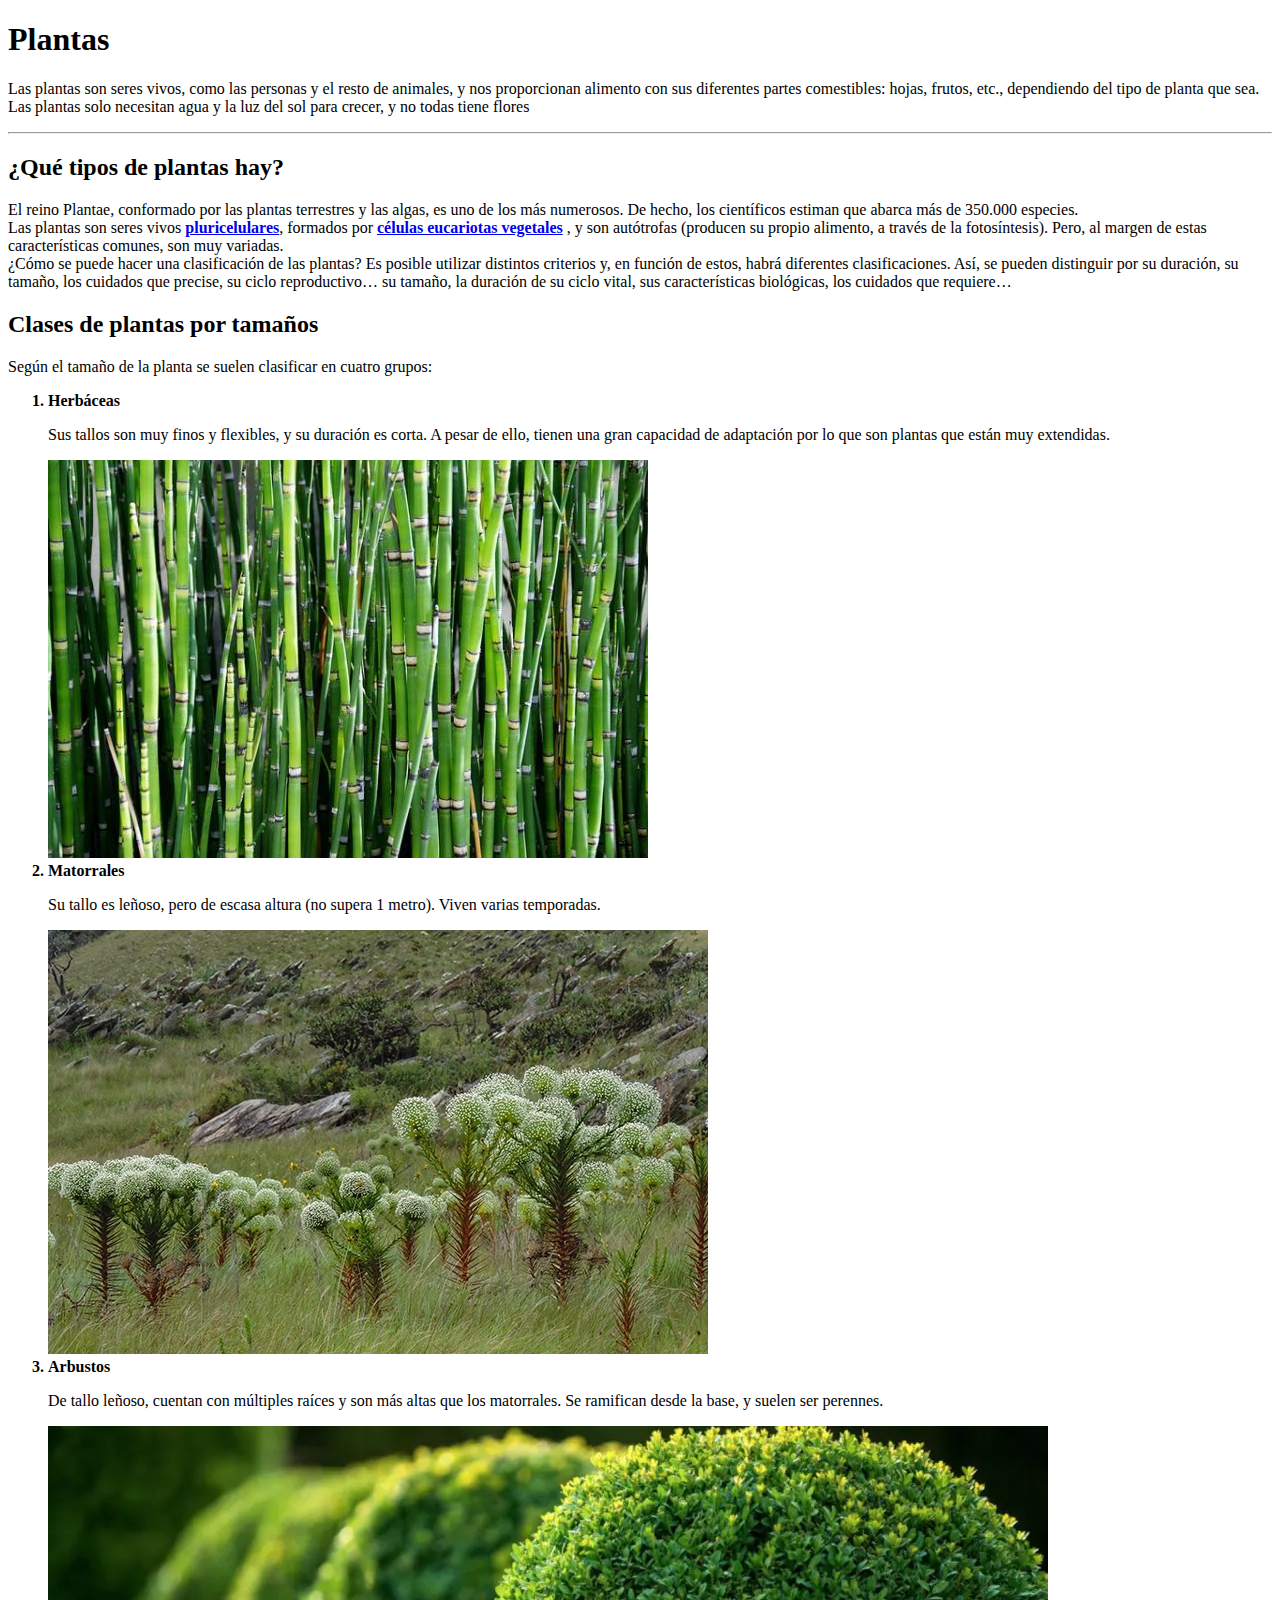
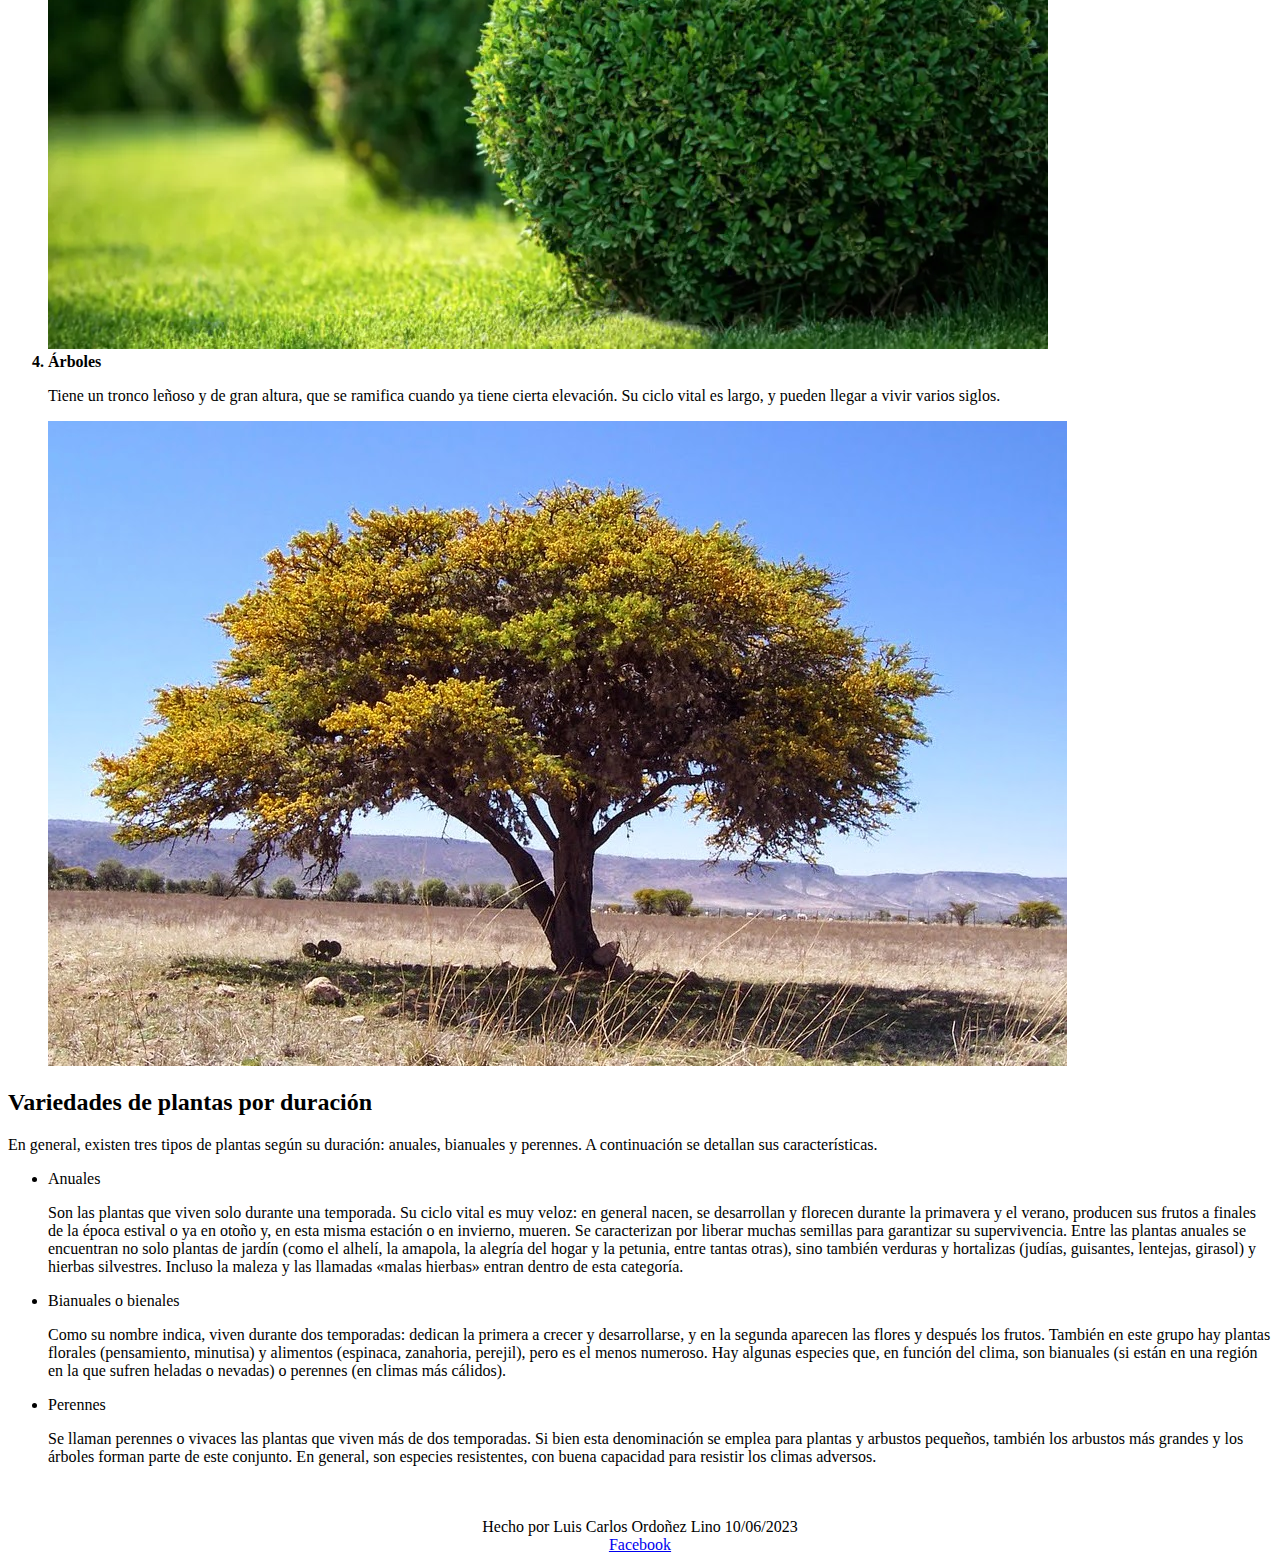
<file: SEMANA 2/sesiones/sesion03.html>
<!DOCTYPE html>
<html lang="en">

<head>
    <meta charset="UTF-8">
    <meta name="viewport" content="width=device-width, initial-scale=1.0">
    <title>Plantas</title>
</head>

<body>
    <header>
        <h1>Plantas</h1>
        <p>
            Las plantas son seres vivos, como las personas y el resto de animales, y nos proporcionan alimento con sus
            diferentes partes comestibles: hojas, frutos, etc., dependiendo del tipo de planta que sea. Las plantas solo
            necesitan agua y la luz del sol para crecer, y no todas tiene flores
        </p>
    </header>

    <hr>

    <main>
        <h2>¿Qué tipos de plantas hay?</h2>
        <p>
            El reino Plantae, conformado por las plantas terrestres y las algas, es uno de los más numerosos. De hecho,
            los científicos estiman que abarca más de 350.000 especies.
            <br>
            Las plantas son seres vivos <strong><a
                    href="https://www.ecologiaverde.com/las-plantas-son-unicelulares-o-pluricelulares-3445.html">pluricelulares</a></strong>,
            formados por <strong><a
                    href="https://www.ecologiaverde.com/celula-vegetal-que-es-partes-caracteristicas-y-funciones-3278.html#:~:text=Las%20c%C3%A9lulas%20vegetales%20son%20c%C3%A9lulas,que%20te%20suena%3A%20la%20fotos%C3%ADntesis.">células
                    eucariotas vegetales</a></strong> , y son autótrofas
            (producen su propio alimento, a través de la fotosíntesis). Pero, al margen de estas características
            comunes, son muy variadas.
            <br>
            ¿Cómo se puede hacer una clasificación de las plantas? Es posible utilizar distintos criterios y, en función
            de estos, habrá diferentes clasificaciones. Así, se pueden distinguir por su duración, su tamaño, los
            cuidados que precise, su ciclo reproductivo… su tamaño, la duración de su ciclo vital, sus características
            biológicas, los cuidados que requiere…
        </p>


        <h2>Clases de plantas por tamaños</h2>
        <p>
            Según el tamaño de la planta se suelen clasificar en cuatro grupos:
        </p>
        <ol>
            <strong>
                <li>Herbáceas</li>
            </strong>
            <p>Sus tallos son muy finos y flexibles, y su duración es corta. A pesar de ello, tienen una gran capacidad
                de adaptación por lo que son plantas que están muy extendidas.</p>
            <img src="herbaceas.jpg" alt="herbaceas">
            <strong>
                <li>Matorrales </li>
            </strong>
            <p>
                Su tallo es leñoso, pero de escasa altura (no supera 1 metro). Viven varias temporadas.
            </p>
            <img src="matorrales.jpg" alt="matorrales">
            <strong>
                <li>Arbustos</li>
            </strong>
            <p>
                De tallo leñoso, cuentan con múltiples raíces y son más altas que los matorrales. Se ramifican desde la
                base, y suelen ser perennes.
            </p>
            <img src="arbustos.jpeg" alt="arbustos">
            <strong>
                <li>Árboles</li>
            </strong>
            <p>
                Tiene un tronco leñoso y de gran altura, que se ramifica cuando ya tiene cierta elevación. Su ciclo
                vital es largo, y pueden llegar a vivir varios siglos.
            </p>
            <img src="arbol.jpg" alt="arboles">
        </ol>

        <h2>Variedades de plantas por duración</h2>
        <p>
            En general, existen tres tipos de plantas según su duración: anuales, bianuales y perennes. A continuación
            se detallan sus características.
        </p>
        <ul>
            <li>Anuales</li>
            <p>
                Son las plantas que viven solo durante una temporada. Su ciclo vital es muy veloz: en general nacen, se
                desarrollan y florecen durante la primavera y el verano, producen sus frutos a finales de la época
                estival o ya en otoño y, en esta misma estación o en invierno, mueren.

                Se caracterizan por liberar muchas semillas para garantizar su supervivencia. Entre las plantas anuales
                se encuentran no solo plantas de jardín (como el alhelí, la amapola, la alegría del hogar y la petunia,
                entre tantas otras), sino también verduras y hortalizas (judías, guisantes, lentejas, girasol) y hierbas
                silvestres. Incluso la maleza y las llamadas «malas hierbas» entran dentro de esta categoría.
            </p>
            <li>Bianuales o bienales</li>
            <p>
                Como su nombre indica, viven durante dos temporadas: dedican la primera a crecer y desarrollarse, y en
                la segunda aparecen las flores y después los frutos.

                También en este grupo hay plantas florales (pensamiento, minutisa) y alimentos (espinaca, zanahoria,
                perejil), pero es el menos numeroso. Hay algunas especies que, en función del clima, son bianuales (si
                están en una región en la que sufren heladas o nevadas) o perennes (en climas más cálidos).
            </p>
            <li>Perennes</li>
            <p>
                Se llaman perennes o vivaces las plantas que viven más de dos temporadas. Si bien esta denominación se
                emplea para plantas y arbustos pequeños, también los arbustos más grandes y los árboles forman parte de
                este conjunto. En general, son especies resistentes, con buena capacidad para resistir los climas
                adversos.
            </p>
        </ul>
    </main>
    <br>
    <br>

    <footer>
        <center>Hecho por Luis Carlos Ordoñez Lino 10/06/2023</center>
        <center><a href="https://www.facebook.com/">Facebook</a></center>
    </footer>
</body>

</html>
</file>
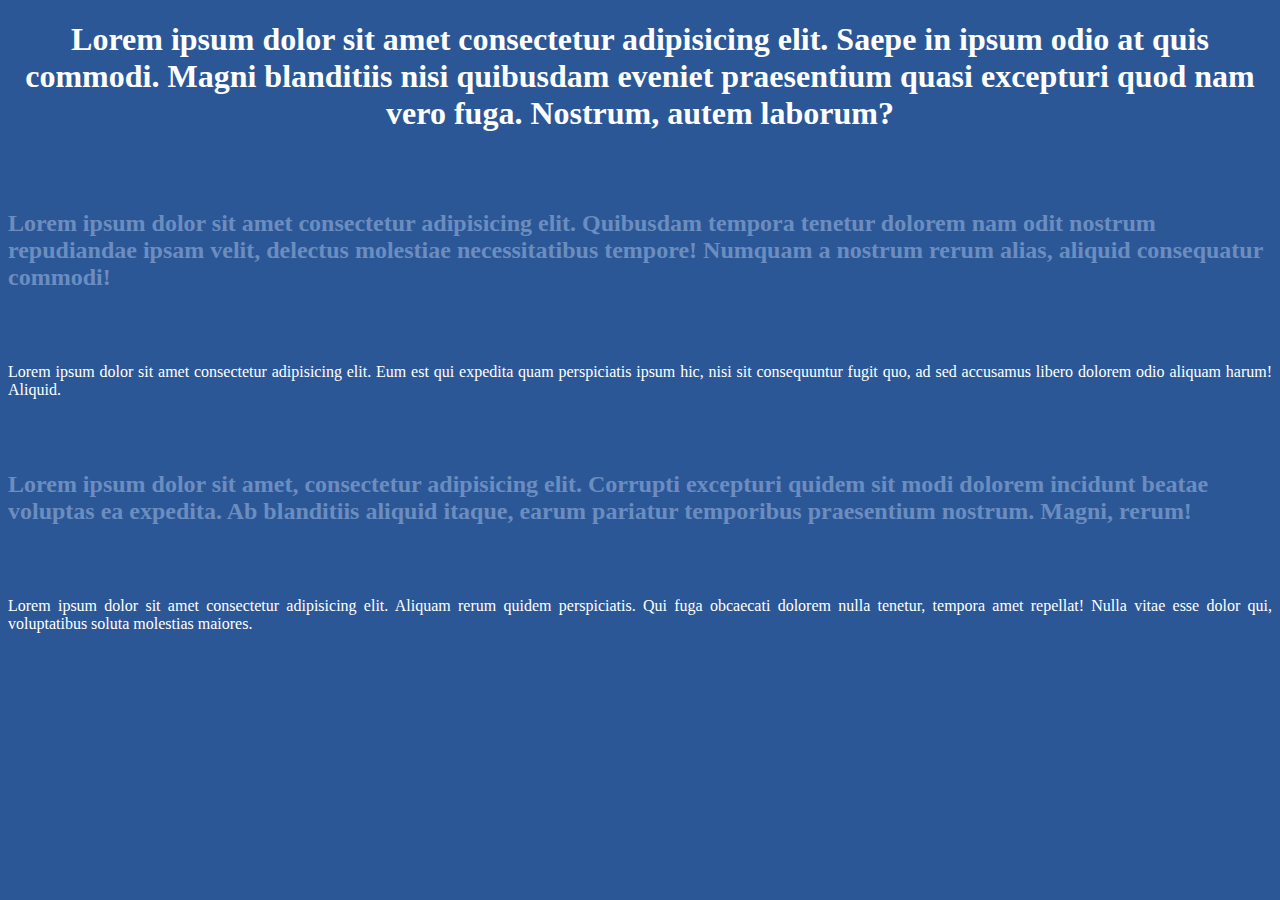
<file: SEMANA 6/1/pagina1.html>
<!DOCTYPE html>
<html lang="en">

<head>
    <meta charset="UTF-8">
    <meta name="viewport" content="width=device-width, initial-scale=1.0">
    <title>Página 1</title>
    <link rel="stylesheet" href="style1.css">
</head>

<body>
    <!--TITULO PRINCIPAL-->
    <h1>
        Lorem ipsum dolor sit amet consectetur adipisicing elit. Saepe in ipsum odio at quis commodi. Magni blanditiis
        nisi quibusdam eveniet praesentium quasi excepturi quod nam vero fuga. Nostrum, autem laborum?
    </h1>
    <br>
    <br>

    <!--SUBTITULO 1-->
    <h2>
        Lorem ipsum dolor sit amet consectetur adipisicing elit. Quibusdam tempora tenetur dolorem nam odit nostrum
        repudiandae ipsam velit, delectus molestiae necessitatibus tempore! Numquam a nostrum rerum alias, aliquid
        consequatur commodi!
    </h2>
    <br>
    <br>

    <!--PARRAFO 1-->
    <p>
        Lorem ipsum dolor sit amet consectetur adipisicing elit. Eum est qui expedita quam perspiciatis ipsum hic, nisi
        sit consequuntur fugit quo, ad sed accusamus libero dolorem odio aliquam harum! Aliquid.
    </p>
    <br>
    <br>

    <!--SUBTITULO 2-->
    <h2>
        Lorem ipsum dolor sit amet, consectetur adipisicing elit. Corrupti excepturi quidem sit modi dolorem incidunt
        beatae voluptas ea expedita. Ab blanditiis aliquid itaque, earum pariatur temporibus praesentium nostrum. Magni,
        rerum!
    </h2>
    <br>
    <br>

    <!--PARRAFO 2-->
    <p>
        Lorem ipsum dolor sit amet consectetur adipisicing elit. Aliquam rerum quidem perspiciatis. Qui fuga obcaecati
        dolorem nulla tenetur, tempora amet repellat! Nulla vitae esse dolor qui, voluptatibus soluta molestias maiores.
    </p>
    <br>
    <br>
</body>

</html>
</file>
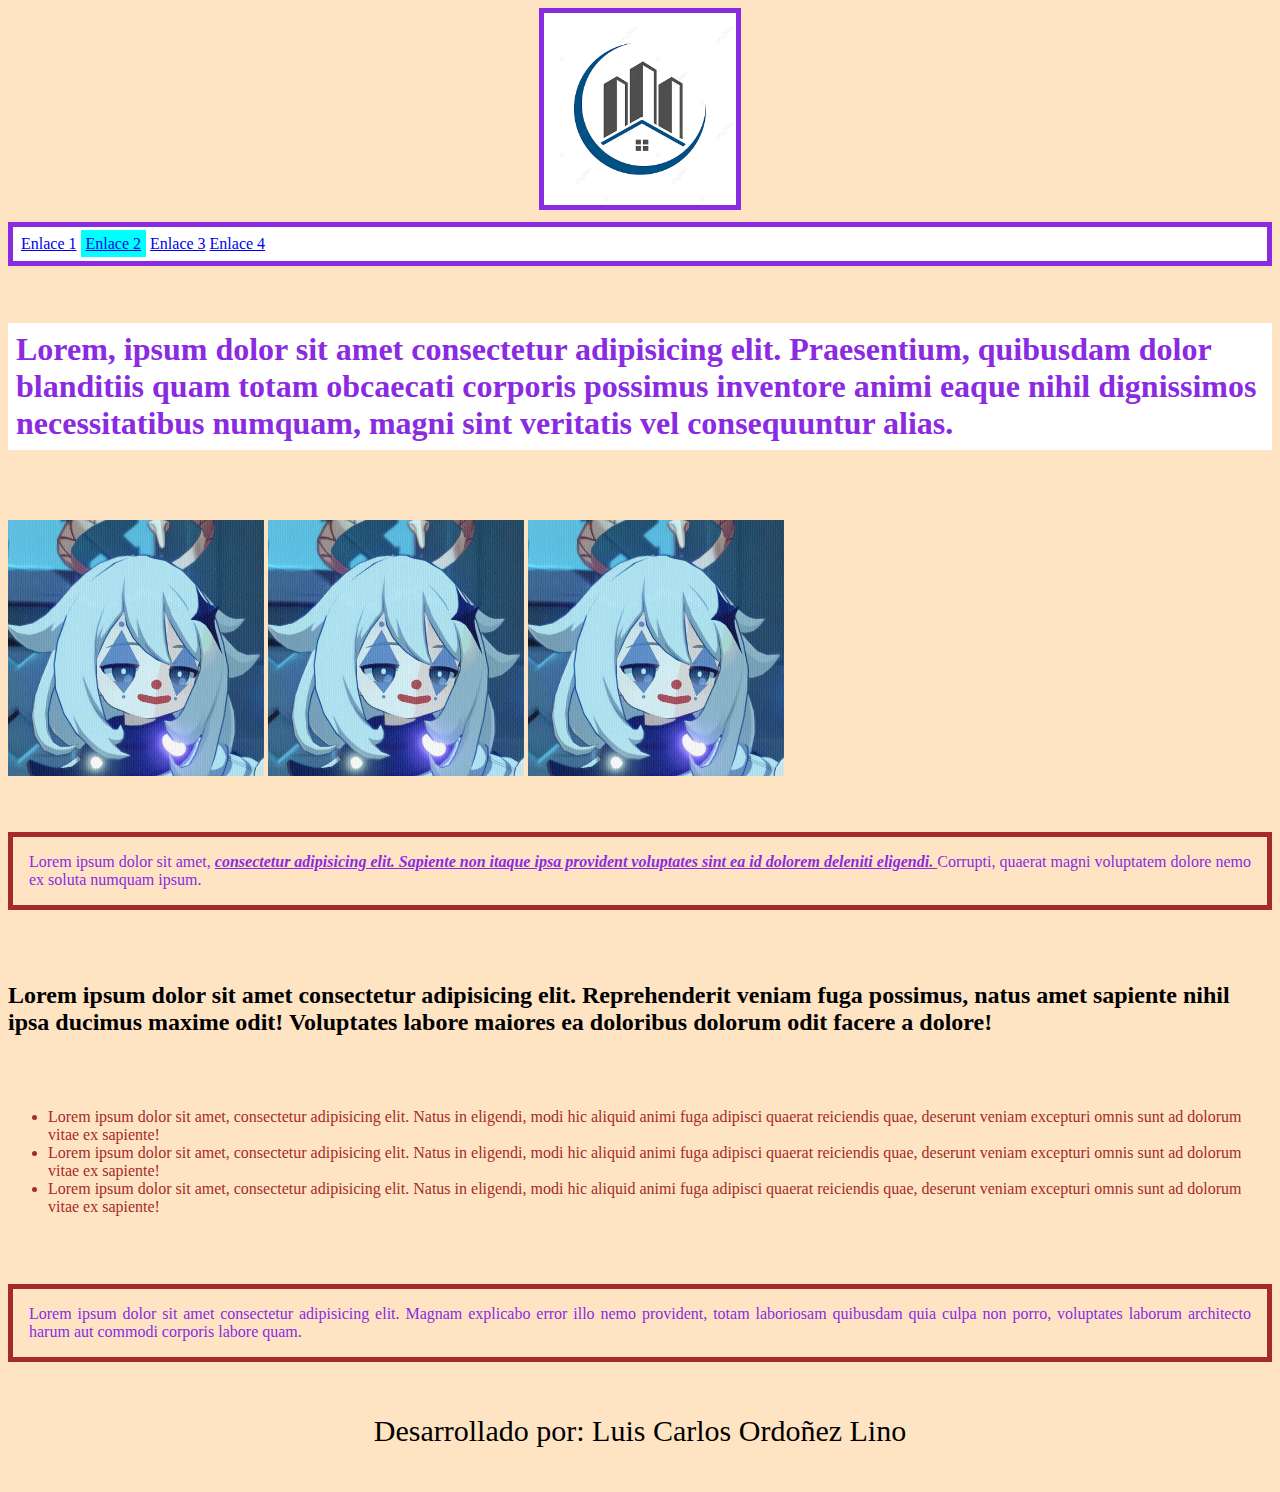
<file: SEMANA 6/2/pagina2.html>
<!DOCTYPE html>
<html lang="en">

<head>
    <meta charset="UTF-8">
    <meta name="viewport" content="width=device-width, initial-scale=1.0">
    <title>Página 2</title>
    <link rel="stylesheet" href="style2.css">
</head>

<body>
    <!--LOGO Y MENU DE NAVEGACION-->
    <header>
        <img src="logo.jpg" alt="Logo de la Empresa" class="logo">
        <nav id="menu">
            <a href="#">Enlace 1</a>
            <a href="#" class="destacado">Enlace 2</a>
            <a href="#">Enlace 3</a>
            <a href="#">Enlace 4</a>
        </nav>
    </header>
    <br>
    <br>

    <!--TITULO 1-->
    <h1>
        Lorem, ipsum dolor sit amet consectetur adipisicing elit. Praesentium, quibusdam dolor blanditiis quam totam
        obcaecati corporis possimus inventore animi eaque nihil dignissimos necessitatibus numquam, magni sint veritatis
        vel consequuntur alias.
    </h1>
    <br>
    <br>

    <!--GALERIA DE IMAGENES-->
    <section class="galeria">
        <img src="imagen.jpg" alt="Imagen">
        <img src="imagen.jpg" alt="Imagen">
        <img src="imagen.jpg" alt="Imagen">
    </section>
    <br>
    <br>

    <!--PARRAFO CON ESTILOS DIFERENTES-->
    <p>
        Lorem ipsum dolor sit amet,
        <strong>
            <em>
                <u>
                    consectetur adipisicing elit. Sapiente non itaque ipsa provident voluptates sint ea
                    id dolorem deleniti eligendi.
                </u>
            </em>
        </strong> Corrupti, quaerat magni voluptatem dolore nemo ex soluta
        numquam ipsum.
    </p>
    <br>
    <br>

    <!--SUBTITULO NIVEL 2-->
    <h2>
        Lorem ipsum dolor sit amet consectetur adipisicing elit. Reprehenderit veniam fuga possimus, natus amet sapiente
        nihil ipsa ducimus maxime odit! Voluptates labore maiores ea doloribus dolorum odit facere a dolore!
    </h2>
    <br>
    <br>

    <!--LISTA NO ORDENADA CON 3 ELEMENTOS-->
    <ul>
        <li>
            Lorem ipsum dolor sit amet, consectetur adipisicing elit. Natus in eligendi, modi hic aliquid animi fuga
            adipisci quaerat reiciendis quae, deserunt veniam excepturi omnis sunt ad dolorum vitae ex sapiente!
        </li>
        <li>
            Lorem ipsum dolor sit amet, consectetur adipisicing elit. Natus in eligendi, modi hic aliquid animi fuga
            adipisci quaerat reiciendis quae, deserunt veniam excepturi omnis sunt ad dolorum vitae ex sapiente!
        </li>
        <li>
            Lorem ipsum dolor sit amet, consectetur adipisicing elit. Natus in eligendi, modi hic aliquid animi fuga
            adipisci quaerat reiciendis quae, deserunt veniam excepturi omnis sunt ad dolorum vitae ex sapiente!
        </li>
    </ul>
    <br>
    <br>

    <!--PARRAFO RELACIONADO CON EL SUBTITULO-->
    <p>
        Lorem ipsum dolor sit amet consectetur adipisicing elit. Magnam explicabo error illo nemo provident, totam
        laboriosam quibusdam quia culpa non porro, voluptates laborum architecto harum aut commodi corporis labore quam.
    </p>
    <br>
    <br>

    <center style="font-size: 30px;">
        Desarrollado por: Luis Carlos Ordoñez Lino
    </center>
    <br>
    <br>
</body>

</html>
</file>
<file: SEMANA 5/estil.css>
.parrafo1 {
    background-color: blue;
    color: white;
}

.titulo1 {
    background-image: url('deapool.png');
    color: black;
}

.boton1 {
    background-color: green;
    color: white;
}

.lista2 {
    font-size: 18px;
}

.parrafo3 {
    background-color: yellow;
    color: black;
    font-family: Arial;
    font-size: 14px;
}

.titulo3 {
    background-color: pink;
    color: white;
    font-family: Verdana;
    font-size: 24px;
}

.lista3 {
    font-size: 16px;
}

.boton3 {
    background-color: gray;
    color: white;
    font-family: "Times New Roman";
    font-size: 20px;
}

.parrafo4 {
    background-color: lightgreen;
    color: black;
    font-family: "Comic Sans MS";
    font-size: 12px;
}

.titulo4 {
    background-color: lightblue;
    color: white;
    font-family: Impact;
    font-size: 28px;
}

.elementolista4 {
    font-weight: bold;
}

.boton4 {
    background-color: orange;
    color: white;
    font-family: "Courier New";
    font-size: 18px;
}

.parrafo5 {
    background-color: lightpink;
    color: black;
    font-family: Georgia;
    font-size: 16px;
}

.titulo5 {
    background-color: lightyellow;
    color: black;
    font-family: Tahoma;
    font-size: 22px;
}

.elementolista5 {
    font-weight: bold;
    font-size: 20px;
}

.boton5 {
    background-color: purple;
    color: white;
    font-family: "Arial Black";
    font-size: 26px;
}
</file>
<file: SEMANA 4/estilos.css>
h1 {
    font-size: 100px;
}

h1,
p {
    text-align: center;
}
</file>
<file: SEMANA 6/1/style1.css>
body {
    background-color: #2b5797;
    font-family: Roboto;
}

h1 {
    color: #ffffff;
    text-align: center;
    font-size: 32px;
}

h2 {
    color: #6b8dbf;
    text-align: left;
    font-size: 24px;
}

p {
    color: #ffffff;
    font-size: 16px;
    text-align: justify;
}
</file>
<file: SEMANA 6/2/style2.css>
body {
    background-color: bisque;
    font-family: Roboto;
}

.logo {
    height: 192px;
    display: block;
    margin: auto;
    margin-bottom: 12px;
    border: 5px solid blueviolet;
}

#menu {
    background-color: white;
    color: white;
    padding: 8px;
    border: 5px solid blueviolet;
}

.destacado {
    background-color: aqua;
    padding: 5px;
}

h1 {
    background-color: white;
    color: blueviolet;
    text-align: left;
    padding: 8px;
}

section img {
    height: 256px;
    margin-top: 12px;
}

p {
    color: blueviolet;
    text-align: justify;
    font-size: 16px;
    padding: 16px;
    border: 5px solid brown;
}

ul {
    color: brown;
    /* Agrega color de fondo si lo requieres */
}
</file>
